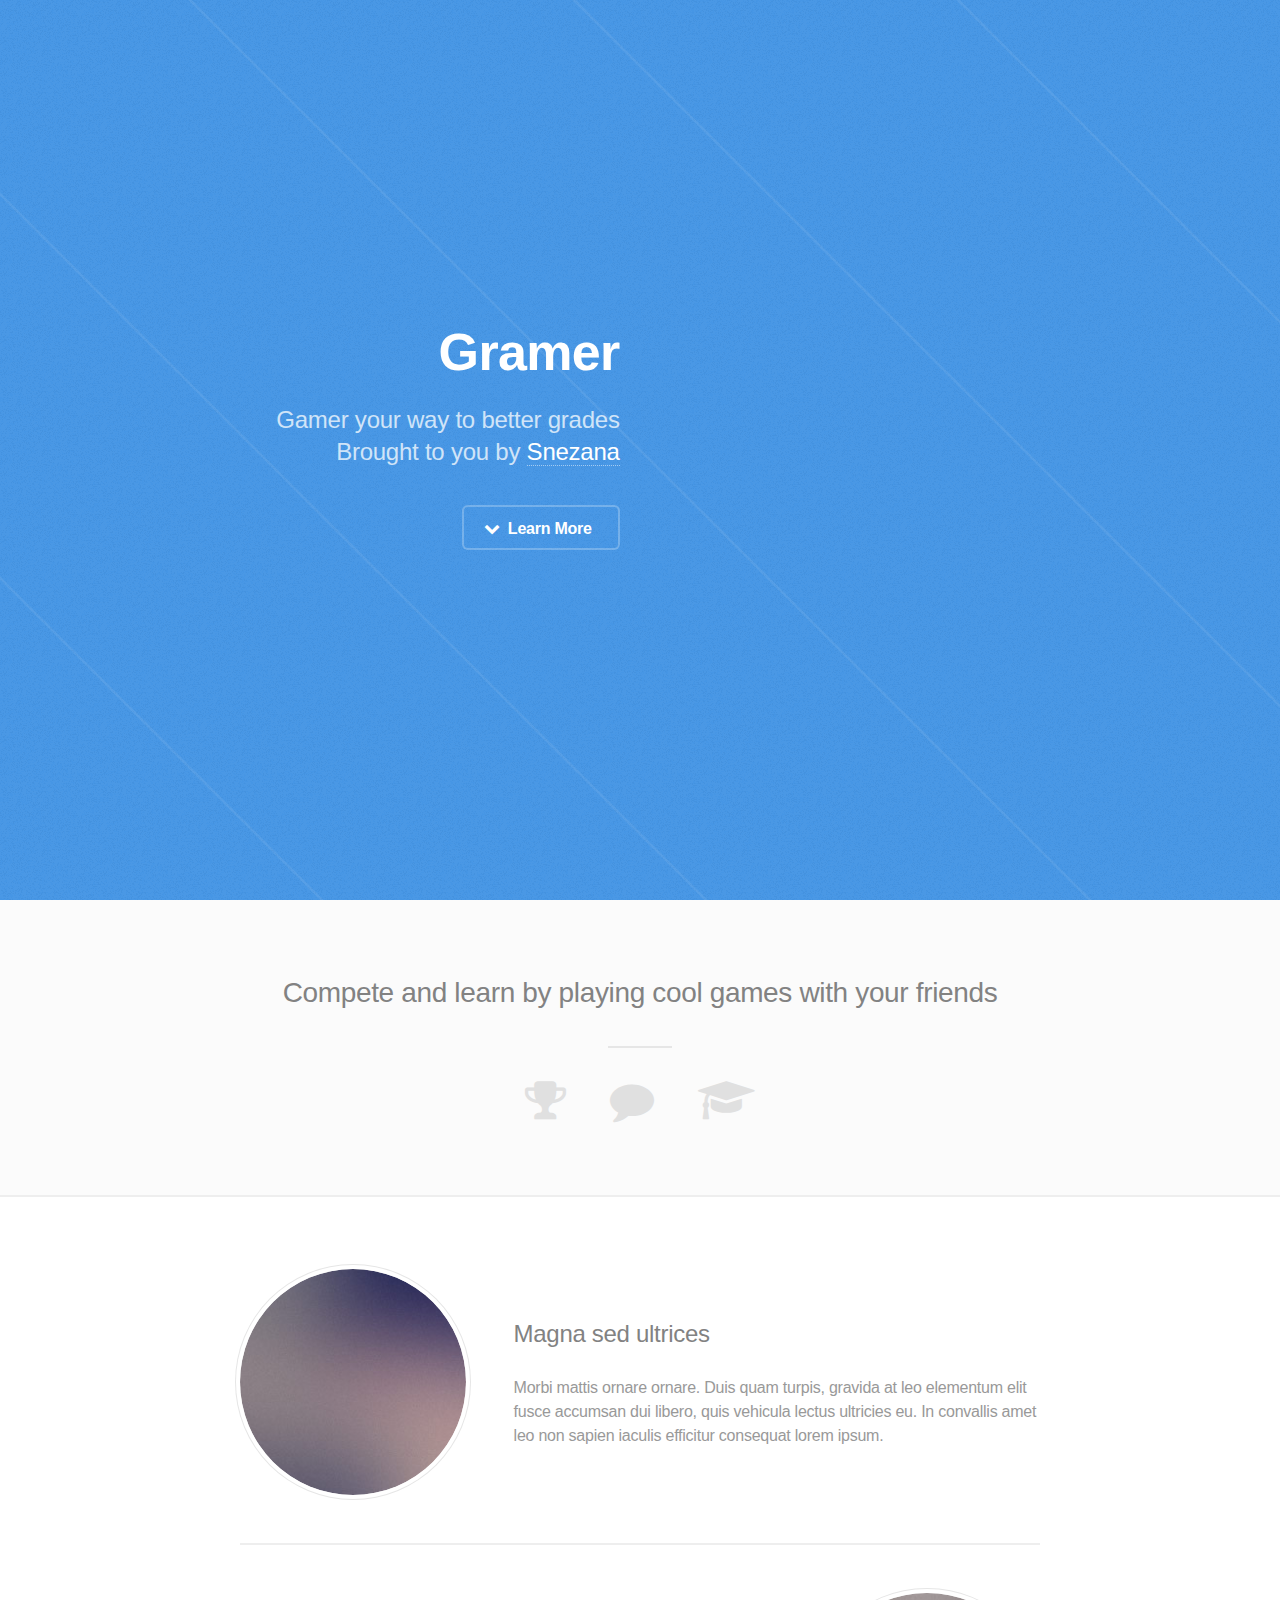
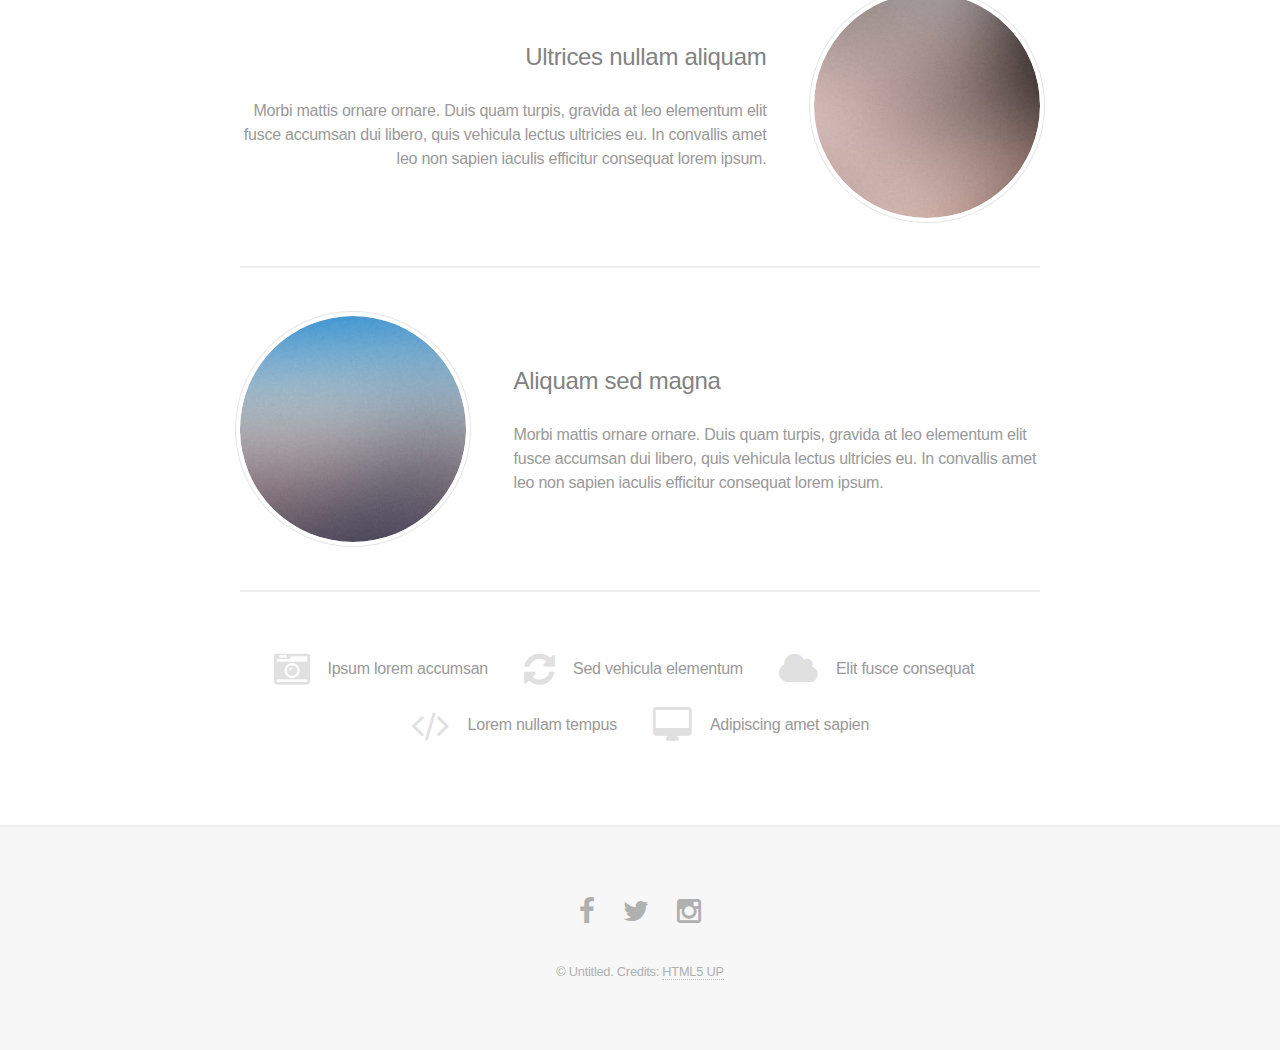
<file: index.html>
<!DOCTYPE HTML>
<!--
	Fractal by HTML5 UP
	html5up.net | @n33co
	Free for personal and commercial use under the CCA 3.0 license (html5up.net/license)
-->
<html>
	<head>
		<title>Fractal by HTML5 UP</title>
		<meta charset="utf-8" />
		<meta name="viewport" content="width=device-width, initial-scale=1" />
		<!--[if lte IE 8]><script src="assets/js/ie/html5shiv.js"></script><![endif]-->
		<link rel="stylesheet" href="assets/css/main.css" />
		<!--[if lte IE 8]><link rel="stylesheet" href="assets/css/ie8.css" /><![endif]-->
		<!--[if lte IE 9]><link rel="stylesheet" href="assets/css/ie9.css" /><![endif]-->
	</head>
	<body id="top">

		<!-- Header -->
			<header id="header">
				<div class="content">
					<h1><a href="#">Gramer</a></h1>
					<p>Gamer your way to better grades
					<Br/>Brought to you by
					<a href="http://html5up.net">Snezana</a></p>
					<ul class="actions">
						<!-- <li><a href="#" class="button special icon fa-download">Download</a></li> -->
						<li><a href="#one" class="button icon fa-chevron-down scrolly">Learn More</a></li>
					</ul>
				</div>
				<div class="image phone marvel"><iframe src="https://marvelapp.com/10414i5?emb=1" width="300" height="700" allowTransparency="true" frameborder="0"></iframe></div>
			</header>

		<!-- One -->
			<section id="one" class="wrapper style2 special">
				<header class="major">
					<h2>Compete and learn by playing cool games with your friends</h2>
				</header>
				<ul class="icons major">
					<li><span class="icon fa-trophy"><span class="label">Shoot</span></span></li>
					<li><span class="icon fa-comment"><span class="label">Process</span></span></li>
					<li><span class="icon fa-graduation-cap"><span class="label">Upload</span></span></li>
				</ul>
			</section>

		<!-- Two -->
			<section id="two" class="wrapper">
				<div class="inner alt">
					<section class="spotlight">
						<div class="image"><img src="images/pic01.jpg" alt="" /></div>
						<div class="content">
							<h3>Magna sed ultrices</h3>
							<p>Morbi mattis ornare ornare. Duis quam turpis, gravida at leo elementum elit fusce accumsan dui libero, quis vehicula lectus ultricies eu. In convallis amet leo non sapien iaculis efficitur consequat lorem ipsum.</p>
						</div>
					</section>
					<section class="spotlight">
						<div class="image"><img src="images/pic02.jpg" alt="" /></div>
						<div class="content">
							<h3>Ultrices nullam aliquam</h3>
							<p>Morbi mattis ornare ornare. Duis quam turpis, gravida at leo elementum elit fusce accumsan dui libero, quis vehicula lectus ultricies eu. In convallis amet leo non sapien iaculis efficitur consequat lorem ipsum.</p>
						</div>
					</section>
					<section class="spotlight">
						<div class="image"><img src="images/pic03.jpg" alt="" /></div>
						<div class="content">
							<h3>Aliquam sed magna</h3>
							<p>Morbi mattis ornare ornare. Duis quam turpis, gravida at leo elementum elit fusce accumsan dui libero, quis vehicula lectus ultricies eu. In convallis amet leo non sapien iaculis efficitur consequat lorem ipsum.</p>
						</div>
					</section>
					<section class="special">
						<ul class="icons labeled">
							<li><span class="icon fa-camera-retro"><span class="label">Ipsum lorem accumsan</span></span></li>
							<li><span class="icon fa-refresh"><span class="label">Sed vehicula elementum</span></span></li>
							<li><span class="icon fa-cloud"><span class="label">Elit fusce consequat</span></span></li>
							<li><span class="icon fa-code"><span class="label">Lorem nullam tempus</span></span></li>
							<li><span class="icon fa-desktop"><span class="label">Adipiscing amet sapien</span></span></li>
						</ul>
					</section>
				</div>
			</section>

		<!-- Three -->
			<!-- <section id="three" class="wrapper style2 special">
				<header class="major">
					<h2>Magna leo sapien gravida</h2>
					<p>Gravida at leo elementum elit fusce accumsan dui libero, quis vehicula<br />
					lectus ultricies eu. In convallis amet leo sapien iaculis efficitur.</p>
				</header>
				<ul class="actions">
					<li><a href="#" class="button special icon fa-download">Download</a></li>
					<li><a href="#" class="button">Learn More</a></li>
				</ul>
			</section> -->

		<!-- Four -->
		<!--
			<section id="four" class="wrapper">
				<div class="inner">

					<header class="major">
						<h2>Elements</h2>
					</header>

					<section>
						<h4>Text</h4>
						<p>This is <b>bold</b> and this is <strong>strong</strong>. This is <i>italic</i> and this is <em>emphasized</em>.
						This is <sup>superscript</sup> text and this is <sub>subscript</sub> text.
						This is <u>underlined</u> and this is code: <code>for (;;) { ... }</code>. Finally, <a href="#">this is a link</a>.</p>
						<hr />
						<header>
							<h4>Heading with a Subtitle</h4>
							<p>Lorem ipsum dolor sit amet nullam id egestas urna aliquam</p>
						</header>
						<p>Nunc lacinia ante nunc ac lobortis. Interdum adipiscing gravida odio porttitor sem non mi integer non faucibus ornare mi ut ante amet placerat aliquet. Volutpat eu sed ante lacinia sapien lorem accumsan varius montes viverra nibh in adipiscing blandit tempus accumsan.</p>
						<header>
							<h5>Heading with a Subtitle</h5>
							<p>Lorem ipsum dolor sit amet nullam id egestas urna aliquam</p>
						</header>
						<p>Nunc lacinia ante nunc ac lobortis. Interdum adipiscing gravida odio porttitor sem non mi integer non faucibus ornare mi ut ante amet placerat aliquet. Volutpat eu sed ante lacinia sapien lorem accumsan varius montes viverra nibh in adipiscing blandit tempus accumsan.</p>
						<hr />
						<h2>Heading Level 2</h2>
						<h3>Heading Level 3</h3>
						<h4>Heading Level 4</h4>
						<h5>Heading Level 5</h5>
						<h6>Heading Level 6</h6>
						<hr />
						<h5>Blockquote</h5>
						<blockquote>Fringilla nisl. Donec accumsan interdum nisi, quis tincidunt felis sagittis eget tempus euismod. Vestibulum ante ipsum primis in faucibus vestibulum. Blandit adipiscing eu felis iaculis volutpat ac adipiscing accumsan faucibus. Vestibulum ante ipsum primis in faucibus lorem ipsum dolor sit amet nullam adipiscing eu felis.</blockquote>
						<h5>Preformatted</h5>
						<pre><code>i = 0;

while (!deck.isInOrder()) {
  print 'Iteration ' + i;
  deck.shuffle();
  i++;
}

print 'It took ' + i + ' iterations to sort the deck.';</code></pre>
					</section>

					<section>
						<h4>Lists</h4>
						<div class="row">
							<div class="6u 12u$(medium)">
								<h5>Unordered</h5>
								<ul>
									<li>Dolor pulvinar etiam.</li>
									<li>Sagittis adipiscing.</li>
									<li>Felis enim feugiat.</li>
								</ul>
								<h5>Alternate</h5>
								<ul class="alt">
									<li>Dolor pulvinar etiam.</li>
									<li>Sagittis adipiscing.</li>
									<li>Felis enim feugiat.</li>
								</ul>
							</div>
							<div class="6u$ 12u$(medium)">
								<h5>Ordered</h5>
								<ol>
									<li>Dolor pulvinar etiam.</li>
									<li>Etiam vel felis viverra.</li>
									<li>Felis enim feugiat.</li>
									<li>Dolor pulvinar etiam.</li>
									<li>Etiam vel felis lorem.</li>
									<li>Felis enim et feugiat.</li>
								</ol>
								<h5>Icons</h5>
								<ul class="icons">
									<li><a href="#" class="icon fa-twitter"><span class="label">Twitter</span></a></li>
									<li><a href="#" class="icon fa-facebook"><span class="label">Facebook</span></a></li>
									<li><a href="#" class="icon fa-instagram"><span class="label">Instagram</span></a></li>
									<li><a href="#" class="icon fa-github"><span class="label">Github</span></a></li>
								</ul>
							</div>
						</div>
						<h5>Actions</h5>
						<div class="row">
							<div class="6u 12u$(medium)">
								<ul class="actions">
									<li><a href="#" class="button special">Default</a></li>
									<li><a href="#" class="button">Default</a></li>
								</ul>
								<ul class="actions small">
									<li><a href="#" class="button special small">Small</a></li>
									<li><a href="#" class="button small">Small</a></li>
								</ul>
								<ul class="actions vertical">
									<li><a href="#" class="button special">Default</a></li>
									<li><a href="#" class="button">Default</a></li>
								</ul>
								<ul class="actions vertical small">
									<li><a href="#" class="button special small">Small</a></li>
									<li><a href="#" class="button small">Small</a></li>
								</ul>
							</div>
							<div class="6u 12u$(medium)">
								<ul class="actions vertical">
									<li><a href="#" class="button special fit">Default</a></li>
									<li><a href="#" class="button fit">Default</a></li>
								</ul>
								<ul class="actions vertical small">
									<li><a href="#" class="button special small fit">Small</a></li>
									<li><a href="#" class="button small fit">Small</a></li>
								</ul>
							</div>
						</div>
					</section>

					<section>
						<h4>Table</h4>
						<h5>Default</h5>
						<div class="table-wrapper">
							<table>
								<thead>
									<tr>
										<th>Name</th>
										<th>Description</th>
										<th>Price</th>
									</tr>
								</thead>
								<tbody>
									<tr>
										<td>Item One</td>
										<td>Ante turpis integer aliquet porttitor.</td>
										<td>29.99</td>
									</tr>
									<tr>
										<td>Item Two</td>
										<td>Vis ac commodo adipiscing arcu aliquet.</td>
										<td>19.99</td>
									</tr>
									<tr>
										<td>Item Three</td>
										<td> Morbi faucibus arcu accumsan lorem.</td>
										<td>29.99</td>
									</tr>
									<tr>
										<td>Item Four</td>
										<td>Vitae integer tempus condimentum.</td>
										<td>19.99</td>
									</tr>
									<tr>
										<td>Item Five</td>
										<td>Ante turpis integer aliquet porttitor.</td>
										<td>29.99</td>
									</tr>
								</tbody>
								<tfoot>
									<tr>
										<td colspan="2"></td>
										<td>100.00</td>
									</tr>
								</tfoot>
							</table>
						</div>

						<h5>Alternate</h5>
						<div class="table-wrapper">
							<table class="alt">
								<thead>
									<tr>
										<th>Name</th>
										<th>Description</th>
										<th>Price</th>
									</tr>
								</thead>
								<tbody>
									<tr>
										<td>Item One</td>
										<td>Ante turpis integer aliquet porttitor.</td>
										<td>29.99</td>
									</tr>
									<tr>
										<td>Item Two</td>
										<td>Vis ac commodo adipiscing arcu aliquet.</td>
										<td>19.99</td>
									</tr>
									<tr>
										<td>Item Three</td>
										<td> Morbi faucibus arcu accumsan lorem.</td>
										<td>29.99</td>
									</tr>
									<tr>
										<td>Item Four</td>
										<td>Vitae integer tempus condimentum.</td>
										<td>19.99</td>
									</tr>
									<tr>
										<td>Item Five</td>
										<td>Ante turpis integer aliquet porttitor.</td>
										<td>29.99</td>
									</tr>
								</tbody>
								<tfoot>
									<tr>
										<td colspan="2"></td>
										<td>100.00</td>
									</tr>
								</tfoot>
							</table>
						</div>
					</section>

					<section>
						<h4>Buttons</h4>
						<ul class="actions">
							<li><a href="#" class="button special">Special</a></li>
							<li><a href="#" class="button">Default</a></li>
						</ul>
						<ul class="actions">
							<li><a href="#" class="button big">Big</a></li>
							<li><a href="#" class="button">Default</a></li>
							<li><a href="#" class="button small">Small</a></li>
						</ul>
						<ul class="actions fit">
							<li><a href="#" class="button fit">Fit</a></li>
							<li><a href="#" class="button special fit">Fit</a></li>
							<li><a href="#" class="button fit">Fit</a></li>
						</ul>
						<ul class="actions fit small">
							<li><a href="#" class="button special fit small">Fit + Small</a></li>
							<li><a href="#" class="button fit small">Fit + Small</a></li>
							<li><a href="#" class="button special fit small">Fit + Small</a></li>
						</ul>
						<ul class="actions">
							<li><a href="#" class="button special icon fa-download">Icon</a></li>
							<li><a href="#" class="button icon fa-download">Icon</a></li>
						</ul>
						<ul class="actions">
							<li><span class="button special disabled">Disabled</span></li>
							<li><span class="button disabled">Disabled</span></li>
						</ul>
					</section>

					<section>
						<h4>Form</h4>
						<form method="post" action="#">
							<div class="row uniform">
								<div class="6u 12u$(xsmall)">
									<input type="text" name="demo-name" id="demo-name" value="" placeholder="Name" />
								</div>
								<div class="6u$ 12u$(xsmall)">
									<input type="email" name="demo-email" id="demo-email" value="" placeholder="Email" />
								</div>
								<div class="12u$">
									<div class="select-wrapper">
										<select name="demo-category" id="demo-category">
											<option value="">- Category -</option>
											<option value="1">Manufacturing</option>
											<option value="1">Shipping</option>
											<option value="1">Administration</option>
											<option value="1">Human Resources</option>
										</select>
									</div>
								</div>
								<div class="4u 12u$(small)">
									<input type="radio" id="demo-priority-low" name="demo-priority" checked>
									<label for="demo-priority-low">Low</label>
								</div>
								<div class="4u 12u$(small)">
									<input type="radio" id="demo-priority-normal" name="demo-priority">
									<label for="demo-priority-normal">Normal</label>
								</div>
								<div class="4u$ 12u$(small)">
									<input type="radio" id="demo-priority-high" name="demo-priority">
									<label for="demo-priority-high">High</label>
								</div>
								<div class="6u 12u$(small)">
									<input type="checkbox" id="demo-copy" name="demo-copy">
									<label for="demo-copy">Email me a copy</label>
								</div>
								<div class="6u$ 12u$(small)">
									<input type="checkbox" id="demo-human" name="demo-human" checked>
									<label for="demo-human">Not a robot</label>
								</div>
								<div class="12u$">
									<textarea name="demo-message" id="demo-message" placeholder="Enter your message" rows="6"></textarea>
								</div>
								<div class="12u$">
									<ul class="actions">
										<li><input type="submit" value="Send Message" class="special" /></li>
										<li><input type="reset" value="Reset" /></li>
									</ul>
								</div>
							</div>
						</form>
					</section>

					<section>
						<h4>Image</h4>
						<h5>Fit</h5>
						<div class="box alt">
							<div class="row uniform">
								<div class="12u"><span class="image fit"><img src="images/pic04.jpg" alt="" /></span></div>
								<div class="4u"><span class="image fit"><img src="images/pic01.jpg" alt="" /></span></div>
								<div class="4u"><span class="image fit"><img src="images/pic02.jpg" alt="" /></span></div>
								<div class="4u"><span class="image fit"><img src="images/pic03.jpg" alt="" /></span></div>
								<div class="4u"><span class="image fit"><img src="images/pic02.jpg" alt="" /></span></div>
								<div class="4u"><span class="image fit"><img src="images/pic03.jpg" alt="" /></span></div>
								<div class="4u"><span class="image fit"><img src="images/pic01.jpg" alt="" /></span></div>
								<div class="4u"><span class="image fit"><img src="images/pic03.jpg" alt="" /></span></div>
								<div class="4u"><span class="image fit"><img src="images/pic01.jpg" alt="" /></span></div>
								<div class="4u"><span class="image fit"><img src="images/pic02.jpg" alt="" /></span></div>
							</div>
						</div>
						<h5>Left &amp; Right</h5>
						<p><span class="image left"><img src="images/pic05.jpg" alt="" /></span>Fringilla nisl. Donec accumsan interdum nisi, quis tincidunt felis sagittis eget. tempus euismod. Vestibulum ante ipsum primis in faucibus vestibulum. Blandit adipiscing eu felis iaculis volutpat ac adipiscing accumsan eu faucibus. Integer ac pellentesque praesent tincidunt felis sagittis eget. tempus euismod. Vestibulum ante ipsum primis in faucibus vestibulum. Blandit adipiscing eu felis iaculis volutpat ac adipiscing accumsan eu faucibus. Integer ac pellentesque praesent. Donec accumsan interdum nisi, quis tincidunt felis sagittis eget. tempus euismod. Vestibulum ante ipsum primis in faucibus vestibulum. Blandit adipiscing eu felis iaculis volutpat ac adipiscing accumsan eu faucibus. Integer ac pellentesque praesent tincidunt felis sagittis eget. tempus euismod. Vestibulum ante ipsum primis in faucibus vestibulum. Blandit adipiscing eu felis iaculis volutpat ac adipiscing accumsan eu faucibus. Integer ac pellentesque praesent. Blandit adipiscing eu felis iaculis volutpat ac adipiscing accumsan eu faucibus. Integer ac pellentesque praesent tincidunt felis sagittis eget. tempus euismod. Vestibulum ante ipsum primis in faucibus vestibulum. Blandit adipiscing eu felis iaculis volutpat ac adipiscing accumsan eu faucibus. Integer ac pellentesque praesent.</p>
						<p><span class="image right"><img src="images/pic05.jpg" alt="" /></span>Fringilla nisl. Donec accumsan interdum nisi, quis tincidunt felis sagittis eget. tempus euismod. Vestibulum ante ipsum primis in faucibus vestibulum. Blandit adipiscing eu felis iaculis volutpat ac adipiscing accumsan eu faucibus. Integer ac pellentesque praesent tincidunt felis sagittis eget. tempus euismod. Vestibulum ante ipsum primis in faucibus vestibulum. Blandit adipiscing eu felis iaculis volutpat ac adipiscing accumsan eu faucibus. Integer ac pellentesque praesent. Donec accumsan interdum nisi, quis tincidunt felis sagittis eget. tempus euismod. Vestibulum ante ipsum primis in faucibus vestibulum. Blandit adipiscing eu felis iaculis volutpat ac adipiscing accumsan eu faucibus. Integer ac pellentesque praesent tincidunt felis sagittis eget. tempus euismod. Vestibulum ante ipsum primis in faucibus vestibulum. Blandit adipiscing eu felis iaculis volutpat ac adipiscing accumsan eu faucibus. Integer ac pellentesque praesent. Blandit adipiscing eu felis iaculis volutpat ac adipiscing accumsan eu faucibus. Integer ac pellentesque praesent tincidunt felis sagittis eget. tempus euismod. Vestibulum ante ipsum primis in faucibus vestibulum. Blandit adipiscing eu felis iaculis volutpat ac adipiscing accumsan eu faucibus. Integer ac pellentesque praesent.</p>
					</section>

				</div>
			</section>
		-->

		<!-- Footer -->
			<footer id="footer">
				<ul class="icons">
					<li><a href="#" class="icon fa-facebook"><span class="label">Facebook</span></a></li>
					<li><a href="#" class="icon fa-twitter"><span class="label">Twitter</span></a></li>
					<li><a href="#" class="icon fa-instagram"><span class="label">Instagram</span></a></li>
				</ul>
				<p class="copyright">&copy; Untitled. Credits: <a href="http://html5up.net">HTML5 UP</a></p>
			</footer>

		<!-- Scripts -->
			<script src="assets/js/jquery.min.js"></script>
			<script src="assets/js/jquery.scrolly.min.js"></script>
			<script src="assets/js/skel.min.js"></script>
			<script src="assets/js/util.js"></script>
			<!--[if lte IE 8]><script src="assets/js/ie/respond.min.js"></script><![endif]-->
			<script src="assets/js/main.js"></script>

	</body>
</html>
</file>
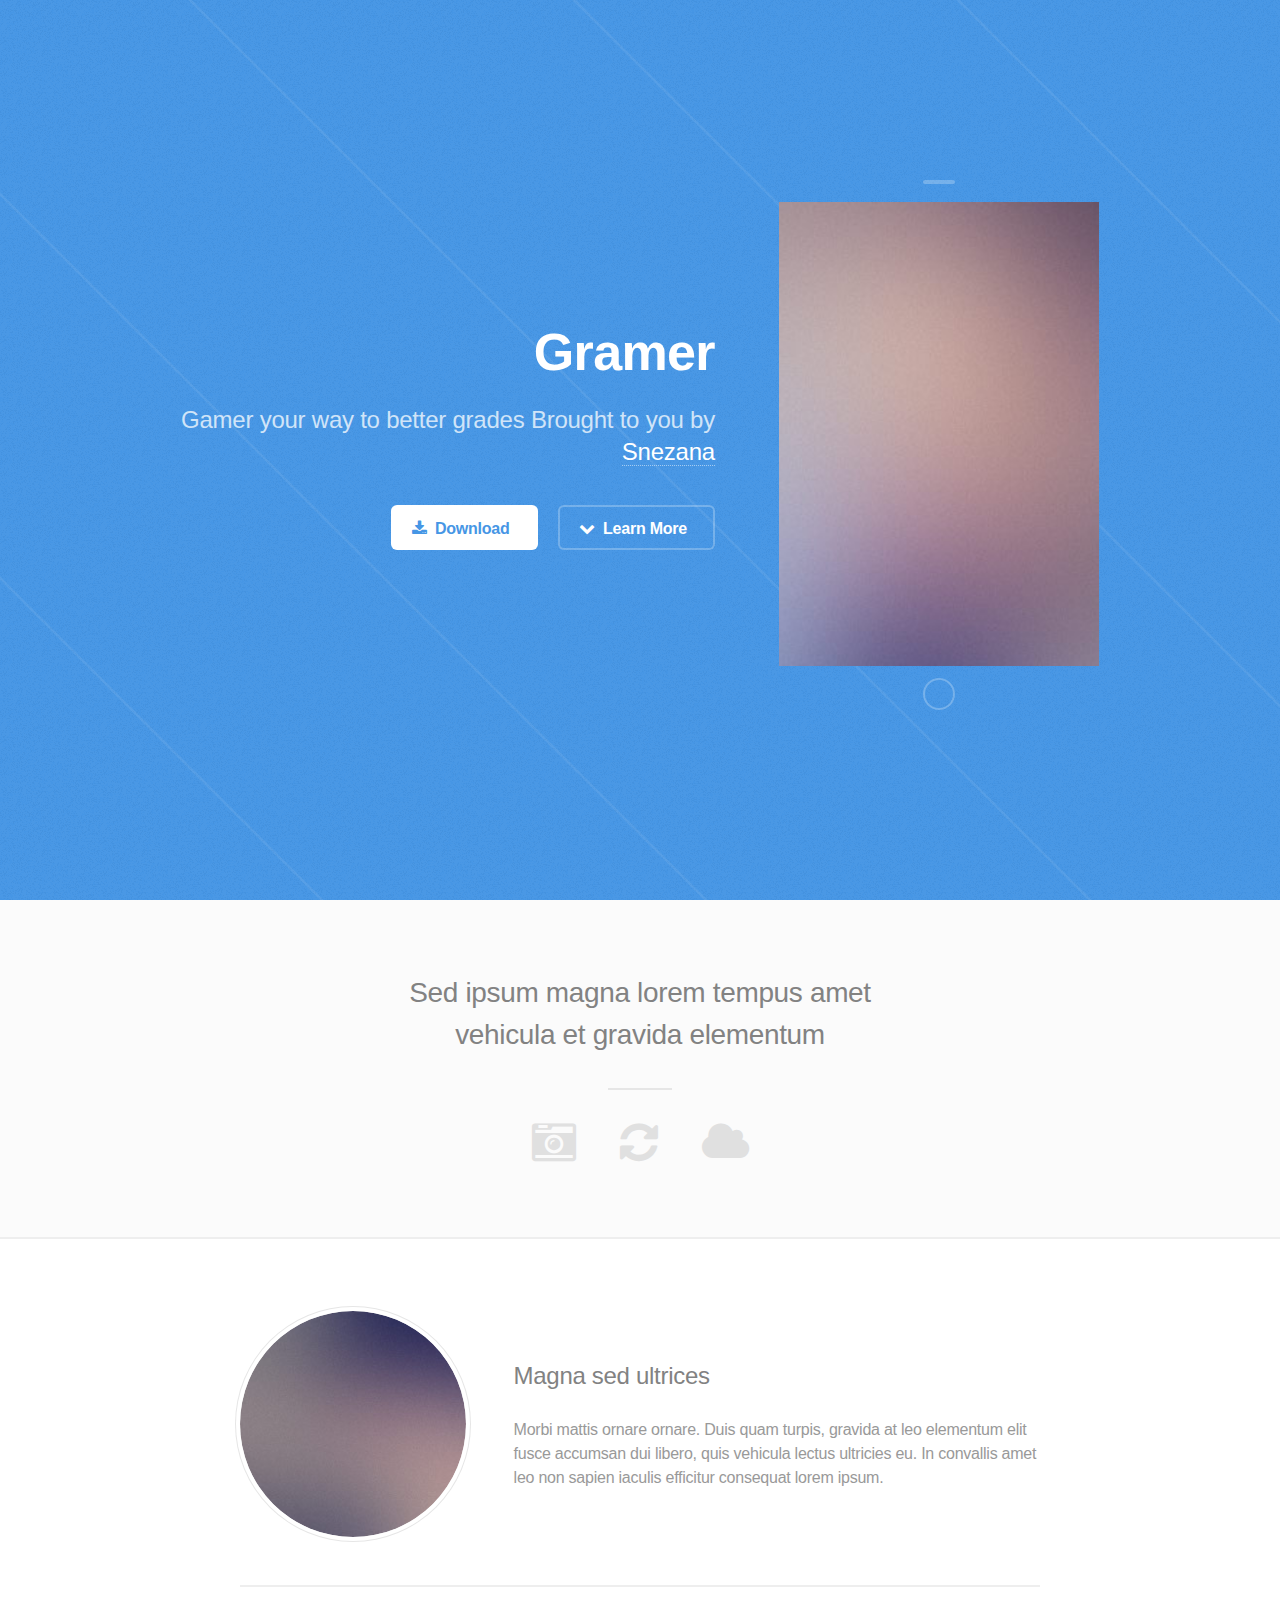
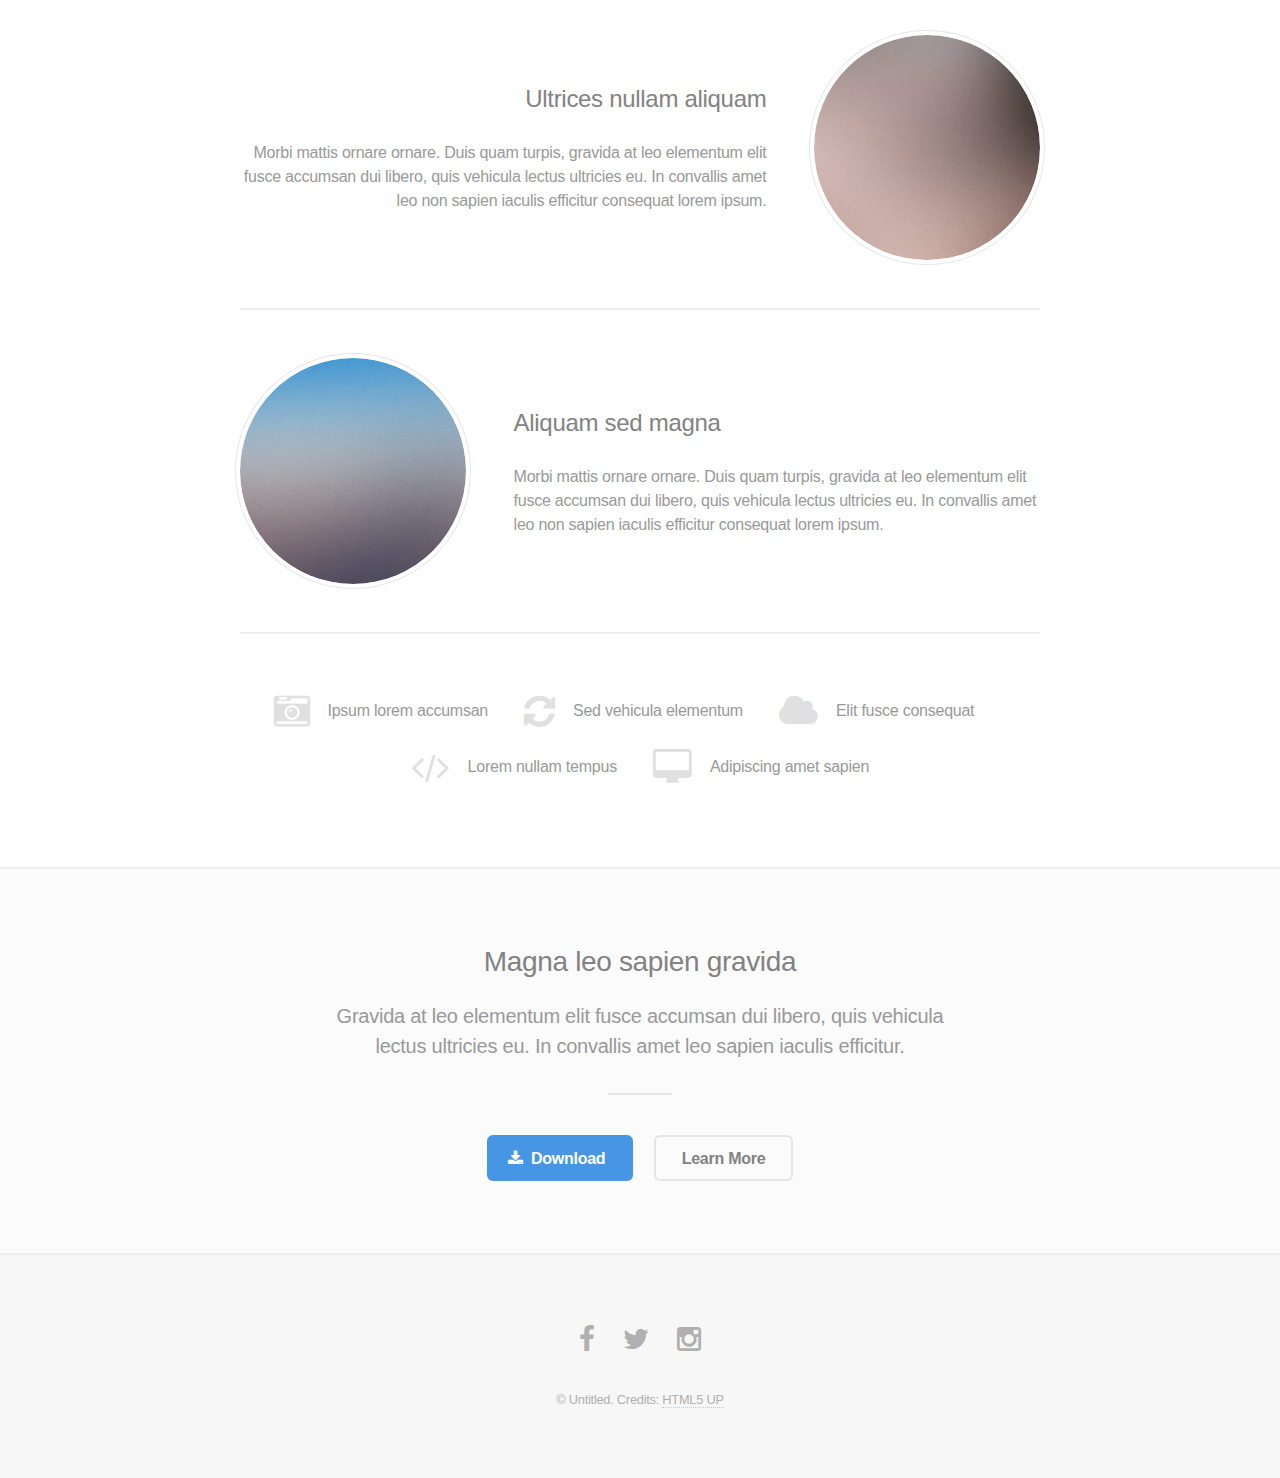
<file: index-bak.html>
<!DOCTYPE HTML>
<!--
	Fractal by HTML5 UP
	html5up.net | @n33co
	Free for personal and commercial use under the CCA 3.0 license (html5up.net/license)
-->
<html>
	<head>
		<title>Fractal by HTML5 UP</title>
		<meta charset="utf-8" />
		<meta name="viewport" content="width=device-width, initial-scale=1" />
		<!--[if lte IE 8]><script src="assets/js/ie/html5shiv.js"></script><![endif]-->
		<link rel="stylesheet" href="assets/css/main.css" />
		<!--[if lte IE 8]><link rel="stylesheet" href="assets/css/ie8.css" /><![endif]-->
		<!--[if lte IE 9]><link rel="stylesheet" href="assets/css/ie9.css" /><![endif]-->
	</head>
	<body id="top">

		<!-- Header -->
			<header id="header">
				<div class="content">
					<h1><a href="#">Gramer</a></h1>
					<p>Gamer your way to better grades
					Brought to you by<br />
					<a href="http://html5up.net">Snezana</a></p>
					<ul class="actions">
						<li><a href="#" class="button special icon fa-download">Download</a></li>
						<li><a href="#one" class="button icon fa-chevron-down scrolly">Learn More</a></li>
					</ul>
				</div>
				<div class="image phone"><div class="inner"><img src="images/screen.jpg" alt="" /></div></div>
			</header>

		<!-- One -->
			<section id="one" class="wrapper style2 special">
				<header class="major">
					<h2>Sed ipsum magna lorem tempus amet<br />
					vehicula et gravida elementum</h2>
				</header>
				<ul class="icons major">
					<li><span class="icon fa-camera-retro"><span class="label">Shoot</span></span></li>
					<li><span class="icon fa-refresh"><span class="label">Process</span></span></li>
					<li><span class="icon fa-cloud"><span class="label">Upload</span></span></li>
				</ul>
			</section>

		<!-- Two -->
			<section id="two" class="wrapper">
				<div class="inner alt">
					<section class="spotlight">
						<div class="image"><img src="images/pic01.jpg" alt="" /></div>
						<div class="content">
							<h3>Magna sed ultrices</h3>
							<p>Morbi mattis ornare ornare. Duis quam turpis, gravida at leo elementum elit fusce accumsan dui libero, quis vehicula lectus ultricies eu. In convallis amet leo non sapien iaculis efficitur consequat lorem ipsum.</p>
						</div>
					</section>
					<section class="spotlight">
						<div class="image"><img src="images/pic02.jpg" alt="" /></div>
						<div class="content">
							<h3>Ultrices nullam aliquam</h3>
							<p>Morbi mattis ornare ornare. Duis quam turpis, gravida at leo elementum elit fusce accumsan dui libero, quis vehicula lectus ultricies eu. In convallis amet leo non sapien iaculis efficitur consequat lorem ipsum.</p>
						</div>
					</section>
					<section class="spotlight">
						<div class="image"><img src="images/pic03.jpg" alt="" /></div>
						<div class="content">
							<h3>Aliquam sed magna</h3>
							<p>Morbi mattis ornare ornare. Duis quam turpis, gravida at leo elementum elit fusce accumsan dui libero, quis vehicula lectus ultricies eu. In convallis amet leo non sapien iaculis efficitur consequat lorem ipsum.</p>
						</div>
					</section>
					<section class="special">
						<ul class="icons labeled">
							<li><span class="icon fa-camera-retro"><span class="label">Ipsum lorem accumsan</span></span></li>
							<li><span class="icon fa-refresh"><span class="label">Sed vehicula elementum</span></span></li>
							<li><span class="icon fa-cloud"><span class="label">Elit fusce consequat</span></span></li>
							<li><span class="icon fa-code"><span class="label">Lorem nullam tempus</span></span></li>
							<li><span class="icon fa-desktop"><span class="label">Adipiscing amet sapien</span></span></li>
						</ul>
					</section>
				</div>
			</section>

		<!-- Three -->
			<section id="three" class="wrapper style2 special">
				<header class="major">
					<h2>Magna leo sapien gravida</h2>
					<p>Gravida at leo elementum elit fusce accumsan dui libero, quis vehicula<br />
					lectus ultricies eu. In convallis amet leo sapien iaculis efficitur.</p>
				</header>
				<ul class="actions">
					<li><a href="#" class="button special icon fa-download">Download</a></li>
					<li><a href="#" class="button">Learn More</a></li>
				</ul>
			</section>

		<!-- Four -->
		<!--
			<section id="four" class="wrapper">
				<div class="inner">

					<header class="major">
						<h2>Elements</h2>
					</header>

					<section>
						<h4>Text</h4>
						<p>This is <b>bold</b> and this is <strong>strong</strong>. This is <i>italic</i> and this is <em>emphasized</em>.
						This is <sup>superscript</sup> text and this is <sub>subscript</sub> text.
						This is <u>underlined</u> and this is code: <code>for (;;) { ... }</code>. Finally, <a href="#">this is a link</a>.</p>
						<hr />
						<header>
							<h4>Heading with a Subtitle</h4>
							<p>Lorem ipsum dolor sit amet nullam id egestas urna aliquam</p>
						</header>
						<p>Nunc lacinia ante nunc ac lobortis. Interdum adipiscing gravida odio porttitor sem non mi integer non faucibus ornare mi ut ante amet placerat aliquet. Volutpat eu sed ante lacinia sapien lorem accumsan varius montes viverra nibh in adipiscing blandit tempus accumsan.</p>
						<header>
							<h5>Heading with a Subtitle</h5>
							<p>Lorem ipsum dolor sit amet nullam id egestas urna aliquam</p>
						</header>
						<p>Nunc lacinia ante nunc ac lobortis. Interdum adipiscing gravida odio porttitor sem non mi integer non faucibus ornare mi ut ante amet placerat aliquet. Volutpat eu sed ante lacinia sapien lorem accumsan varius montes viverra nibh in adipiscing blandit tempus accumsan.</p>
						<hr />
						<h2>Heading Level 2</h2>
						<h3>Heading Level 3</h3>
						<h4>Heading Level 4</h4>
						<h5>Heading Level 5</h5>
						<h6>Heading Level 6</h6>
						<hr />
						<h5>Blockquote</h5>
						<blockquote>Fringilla nisl. Donec accumsan interdum nisi, quis tincidunt felis sagittis eget tempus euismod. Vestibulum ante ipsum primis in faucibus vestibulum. Blandit adipiscing eu felis iaculis volutpat ac adipiscing accumsan faucibus. Vestibulum ante ipsum primis in faucibus lorem ipsum dolor sit amet nullam adipiscing eu felis.</blockquote>
						<h5>Preformatted</h5>
						<pre><code>i = 0;

while (!deck.isInOrder()) {
  print 'Iteration ' + i;
  deck.shuffle();
  i++;
}

print 'It took ' + i + ' iterations to sort the deck.';</code></pre>
					</section>

					<section>
						<h4>Lists</h4>
						<div class="row">
							<div class="6u 12u$(medium)">
								<h5>Unordered</h5>
								<ul>
									<li>Dolor pulvinar etiam.</li>
									<li>Sagittis adipiscing.</li>
									<li>Felis enim feugiat.</li>
								</ul>
								<h5>Alternate</h5>
								<ul class="alt">
									<li>Dolor pulvinar etiam.</li>
									<li>Sagittis adipiscing.</li>
									<li>Felis enim feugiat.</li>
								</ul>
							</div>
							<div class="6u$ 12u$(medium)">
								<h5>Ordered</h5>
								<ol>
									<li>Dolor pulvinar etiam.</li>
									<li>Etiam vel felis viverra.</li>
									<li>Felis enim feugiat.</li>
									<li>Dolor pulvinar etiam.</li>
									<li>Etiam vel felis lorem.</li>
									<li>Felis enim et feugiat.</li>
								</ol>
								<h5>Icons</h5>
								<ul class="icons">
									<li><a href="#" class="icon fa-twitter"><span class="label">Twitter</span></a></li>
									<li><a href="#" class="icon fa-facebook"><span class="label">Facebook</span></a></li>
									<li><a href="#" class="icon fa-instagram"><span class="label">Instagram</span></a></li>
									<li><a href="#" class="icon fa-github"><span class="label">Github</span></a></li>
								</ul>
							</div>
						</div>
						<h5>Actions</h5>
						<div class="row">
							<div class="6u 12u$(medium)">
								<ul class="actions">
									<li><a href="#" class="button special">Default</a></li>
									<li><a href="#" class="button">Default</a></li>
								</ul>
								<ul class="actions small">
									<li><a href="#" class="button special small">Small</a></li>
									<li><a href="#" class="button small">Small</a></li>
								</ul>
								<ul class="actions vertical">
									<li><a href="#" class="button special">Default</a></li>
									<li><a href="#" class="button">Default</a></li>
								</ul>
								<ul class="actions vertical small">
									<li><a href="#" class="button special small">Small</a></li>
									<li><a href="#" class="button small">Small</a></li>
								</ul>
							</div>
							<div class="6u 12u$(medium)">
								<ul class="actions vertical">
									<li><a href="#" class="button special fit">Default</a></li>
									<li><a href="#" class="button fit">Default</a></li>
								</ul>
								<ul class="actions vertical small">
									<li><a href="#" class="button special small fit">Small</a></li>
									<li><a href="#" class="button small fit">Small</a></li>
								</ul>
							</div>
						</div>
					</section>

					<section>
						<h4>Table</h4>
						<h5>Default</h5>
						<div class="table-wrapper">
							<table>
								<thead>
									<tr>
										<th>Name</th>
										<th>Description</th>
										<th>Price</th>
									</tr>
								</thead>
								<tbody>
									<tr>
										<td>Item One</td>
										<td>Ante turpis integer aliquet porttitor.</td>
										<td>29.99</td>
									</tr>
									<tr>
										<td>Item Two</td>
										<td>Vis ac commodo adipiscing arcu aliquet.</td>
										<td>19.99</td>
									</tr>
									<tr>
										<td>Item Three</td>
										<td> Morbi faucibus arcu accumsan lorem.</td>
										<td>29.99</td>
									</tr>
									<tr>
										<td>Item Four</td>
										<td>Vitae integer tempus condimentum.</td>
										<td>19.99</td>
									</tr>
									<tr>
										<td>Item Five</td>
										<td>Ante turpis integer aliquet porttitor.</td>
										<td>29.99</td>
									</tr>
								</tbody>
								<tfoot>
									<tr>
										<td colspan="2"></td>
										<td>100.00</td>
									</tr>
								</tfoot>
							</table>
						</div>

						<h5>Alternate</h5>
						<div class="table-wrapper">
							<table class="alt">
								<thead>
									<tr>
										<th>Name</th>
										<th>Description</th>
										<th>Price</th>
									</tr>
								</thead>
								<tbody>
									<tr>
										<td>Item One</td>
										<td>Ante turpis integer aliquet porttitor.</td>
										<td>29.99</td>
									</tr>
									<tr>
										<td>Item Two</td>
										<td>Vis ac commodo adipiscing arcu aliquet.</td>
										<td>19.99</td>
									</tr>
									<tr>
										<td>Item Three</td>
										<td> Morbi faucibus arcu accumsan lorem.</td>
										<td>29.99</td>
									</tr>
									<tr>
										<td>Item Four</td>
										<td>Vitae integer tempus condimentum.</td>
										<td>19.99</td>
									</tr>
									<tr>
										<td>Item Five</td>
										<td>Ante turpis integer aliquet porttitor.</td>
										<td>29.99</td>
									</tr>
								</tbody>
								<tfoot>
									<tr>
										<td colspan="2"></td>
										<td>100.00</td>
									</tr>
								</tfoot>
							</table>
						</div>
					</section>

					<section>
						<h4>Buttons</h4>
						<ul class="actions">
							<li><a href="#" class="button special">Special</a></li>
							<li><a href="#" class="button">Default</a></li>
						</ul>
						<ul class="actions">
							<li><a href="#" class="button big">Big</a></li>
							<li><a href="#" class="button">Default</a></li>
							<li><a href="#" class="button small">Small</a></li>
						</ul>
						<ul class="actions fit">
							<li><a href="#" class="button fit">Fit</a></li>
							<li><a href="#" class="button special fit">Fit</a></li>
							<li><a href="#" class="button fit">Fit</a></li>
						</ul>
						<ul class="actions fit small">
							<li><a href="#" class="button special fit small">Fit + Small</a></li>
							<li><a href="#" class="button fit small">Fit + Small</a></li>
							<li><a href="#" class="button special fit small">Fit + Small</a></li>
						</ul>
						<ul class="actions">
							<li><a href="#" class="button special icon fa-download">Icon</a></li>
							<li><a href="#" class="button icon fa-download">Icon</a></li>
						</ul>
						<ul class="actions">
							<li><span class="button special disabled">Disabled</span></li>
							<li><span class="button disabled">Disabled</span></li>
						</ul>
					</section>

					<section>
						<h4>Form</h4>
						<form method="post" action="#">
							<div class="row uniform">
								<div class="6u 12u$(xsmall)">
									<input type="text" name="demo-name" id="demo-name" value="" placeholder="Name" />
								</div>
								<div class="6u$ 12u$(xsmall)">
									<input type="email" name="demo-email" id="demo-email" value="" placeholder="Email" />
								</div>
								<div class="12u$">
									<div class="select-wrapper">
										<select name="demo-category" id="demo-category">
											<option value="">- Category -</option>
											<option value="1">Manufacturing</option>
											<option value="1">Shipping</option>
											<option value="1">Administration</option>
											<option value="1">Human Resources</option>
										</select>
									</div>
								</div>
								<div class="4u 12u$(small)">
									<input type="radio" id="demo-priority-low" name="demo-priority" checked>
									<label for="demo-priority-low">Low</label>
								</div>
								<div class="4u 12u$(small)">
									<input type="radio" id="demo-priority-normal" name="demo-priority">
									<label for="demo-priority-normal">Normal</label>
								</div>
								<div class="4u$ 12u$(small)">
									<input type="radio" id="demo-priority-high" name="demo-priority">
									<label for="demo-priority-high">High</label>
								</div>
								<div class="6u 12u$(small)">
									<input type="checkbox" id="demo-copy" name="demo-copy">
									<label for="demo-copy">Email me a copy</label>
								</div>
								<div class="6u$ 12u$(small)">
									<input type="checkbox" id="demo-human" name="demo-human" checked>
									<label for="demo-human">Not a robot</label>
								</div>
								<div class="12u$">
									<textarea name="demo-message" id="demo-message" placeholder="Enter your message" rows="6"></textarea>
								</div>
								<div class="12u$">
									<ul class="actions">
										<li><input type="submit" value="Send Message" class="special" /></li>
										<li><input type="reset" value="Reset" /></li>
									</ul>
								</div>
							</div>
						</form>
					</section>

					<section>
						<h4>Image</h4>
						<h5>Fit</h5>
						<div class="box alt">
							<div class="row uniform">
								<div class="12u"><span class="image fit"><img src="images/pic04.jpg" alt="" /></span></div>
								<div class="4u"><span class="image fit"><img src="images/pic01.jpg" alt="" /></span></div>
								<div class="4u"><span class="image fit"><img src="images/pic02.jpg" alt="" /></span></div>
								<div class="4u"><span class="image fit"><img src="images/pic03.jpg" alt="" /></span></div>
								<div class="4u"><span class="image fit"><img src="images/pic02.jpg" alt="" /></span></div>
								<div class="4u"><span class="image fit"><img src="images/pic03.jpg" alt="" /></span></div>
								<div class="4u"><span class="image fit"><img src="images/pic01.jpg" alt="" /></span></div>
								<div class="4u"><span class="image fit"><img src="images/pic03.jpg" alt="" /></span></div>
								<div class="4u"><span class="image fit"><img src="images/pic01.jpg" alt="" /></span></div>
								<div class="4u"><span class="image fit"><img src="images/pic02.jpg" alt="" /></span></div>
							</div>
						</div>
						<h5>Left &amp; Right</h5>
						<p><span class="image left"><img src="images/pic05.jpg" alt="" /></span>Fringilla nisl. Donec accumsan interdum nisi, quis tincidunt felis sagittis eget. tempus euismod. Vestibulum ante ipsum primis in faucibus vestibulum. Blandit adipiscing eu felis iaculis volutpat ac adipiscing accumsan eu faucibus. Integer ac pellentesque praesent tincidunt felis sagittis eget. tempus euismod. Vestibulum ante ipsum primis in faucibus vestibulum. Blandit adipiscing eu felis iaculis volutpat ac adipiscing accumsan eu faucibus. Integer ac pellentesque praesent. Donec accumsan interdum nisi, quis tincidunt felis sagittis eget. tempus euismod. Vestibulum ante ipsum primis in faucibus vestibulum. Blandit adipiscing eu felis iaculis volutpat ac adipiscing accumsan eu faucibus. Integer ac pellentesque praesent tincidunt felis sagittis eget. tempus euismod. Vestibulum ante ipsum primis in faucibus vestibulum. Blandit adipiscing eu felis iaculis volutpat ac adipiscing accumsan eu faucibus. Integer ac pellentesque praesent. Blandit adipiscing eu felis iaculis volutpat ac adipiscing accumsan eu faucibus. Integer ac pellentesque praesent tincidunt felis sagittis eget. tempus euismod. Vestibulum ante ipsum primis in faucibus vestibulum. Blandit adipiscing eu felis iaculis volutpat ac adipiscing accumsan eu faucibus. Integer ac pellentesque praesent.</p>
						<p><span class="image right"><img src="images/pic05.jpg" alt="" /></span>Fringilla nisl. Donec accumsan interdum nisi, quis tincidunt felis sagittis eget. tempus euismod. Vestibulum ante ipsum primis in faucibus vestibulum. Blandit adipiscing eu felis iaculis volutpat ac adipiscing accumsan eu faucibus. Integer ac pellentesque praesent tincidunt felis sagittis eget. tempus euismod. Vestibulum ante ipsum primis in faucibus vestibulum. Blandit adipiscing eu felis iaculis volutpat ac adipiscing accumsan eu faucibus. Integer ac pellentesque praesent. Donec accumsan interdum nisi, quis tincidunt felis sagittis eget. tempus euismod. Vestibulum ante ipsum primis in faucibus vestibulum. Blandit adipiscing eu felis iaculis volutpat ac adipiscing accumsan eu faucibus. Integer ac pellentesque praesent tincidunt felis sagittis eget. tempus euismod. Vestibulum ante ipsum primis in faucibus vestibulum. Blandit adipiscing eu felis iaculis volutpat ac adipiscing accumsan eu faucibus. Integer ac pellentesque praesent. Blandit adipiscing eu felis iaculis volutpat ac adipiscing accumsan eu faucibus. Integer ac pellentesque praesent tincidunt felis sagittis eget. tempus euismod. Vestibulum ante ipsum primis in faucibus vestibulum. Blandit adipiscing eu felis iaculis volutpat ac adipiscing accumsan eu faucibus. Integer ac pellentesque praesent.</p>
					</section>

				</div>
			</section>
		-->

		<!-- Footer -->
			<footer id="footer">
				<ul class="icons">
					<li><a href="#" class="icon fa-facebook"><span class="label">Facebook</span></a></li>
					<li><a href="#" class="icon fa-twitter"><span class="label">Twitter</span></a></li>
					<li><a href="#" class="icon fa-instagram"><span class="label">Instagram</span></a></li>
				</ul>
				<p class="copyright">&copy; Untitled. Credits: <a href="http://html5up.net">HTML5 UP</a></p>
			</footer>

		<!-- Scripts -->
			<script src="assets/js/jquery.min.js"></script>
			<script src="assets/js/jquery.scrolly.min.js"></script>
			<script src="assets/js/skel.min.js"></script>
			<script src="assets/js/util.js"></script>
			<!--[if lte IE 8]><script src="assets/js/ie/respond.min.js"></script><![endif]-->
			<script src="assets/js/main.js"></script>

	</body>
</html>
</file>
<file: assets/css/ie9.css>
/*
	Fractal by HTML5 UP
	html5up.net | @n33co
	Free for personal and commercial use under the CCA 3.0 license (html5up.net/license)
*/

/* Spotlight */

	.spotlight .image {
		width: 25%;
		display: inline-block;
		vertical-align: middle;
	}

	.spotlight .content {
		width: 65%;
		display: inline-block;
		vertical-align: middle;
	}

	.spotlight:after {
		content: '';
		display: block;
		clear: both;
	}

	.spotlight:nth-child(2n) .image {
		margin: 0 3em 0 0;
	}

	.spotlight:nth-child(2n) .content {
		text-align: left;
	}

/* Header */

	#header {
		height: auto;
		text-align: center;
	}

		#header .content {
			display: inline-block;
			vertical-align: middle;
		}

		#header .image {
			display: inline-block;
			vertical-align: middle;
		}
</file>
<file: assets/css/main.css>
@import url(font-awesome.min.css);

/*
	Fractal by HTML5 UP
	html5up.net | @n33co
	Free for personal and commercial use under the CCA 3.0 license (html5up.net/license)
*/

/* Reset */

	html, body, div, span, applet, object, iframe, h1, h2, h3, h4, h5, h6, p, blockquote, pre, a, abbr, acronym, address, big, cite, code, del, dfn, em, img, ins, kbd, q, s, samp, small, strike, strong, sub, sup, tt, var, b, u, i, center, dl, dt, dd, ol, ul, li, fieldset, form, label, legend, table, caption, tbody, tfoot, thead, tr, th, td, article, aside, canvas, details, embed, figure, figcaption, footer, header, hgroup, menu, nav, output, ruby, section, summary, time, mark, audio, video {
		margin: 0;
		padding: 0;
		border: 0;
		font-size: 100%;
		font: inherit;
		vertical-align: baseline;
	}
.marvel{

	width:400px;
}





	article, aside, details, figcaption, figure, footer, header, hgroup, menu, nav, section {
		display: block;
	}

	body {
		line-height: 1;
	}

	ol, ul {
		list-style: none;
	}

	blockquote, q {
		quotes: none;
	}

	blockquote:before, blockquote:after, q:before, q:after {
		content: '';
		content: none;
	}

	table {
		border-collapse: collapse;
		border-spacing: 0;
	}

	body {
		-webkit-text-size-adjust: none;
	}

/* Box Model */

	*, *:before, *:after {
		-moz-box-sizing: border-box;
		-webkit-box-sizing: border-box;
		box-sizing: border-box;
	}

/* Grid */

	.row {
		border-bottom: solid 1px transparent;
		-moz-box-sizing: border-box;
		-webkit-box-sizing: border-box;
		box-sizing: border-box;
	}

	.row > * {
		float: left;
		-moz-box-sizing: border-box;
		-webkit-box-sizing: border-box;
		box-sizing: border-box;
	}

	.row:after, .row:before {
		content: '';
		display: block;
		clear: both;
		height: 0;
	}

	.row.uniform > * > :first-child {
		margin-top: 0;
	}

	.row.uniform > * > :last-child {
		margin-bottom: 0;
	}

	.row.\30 \25 > * {
		padding: 0 0 0 0em;
	}

	.row.\30 \25 {
		margin: 0 0 -1px 0em;
	}

	.row.uniform.\30 \25 > * {
		padding: 0em 0 0 0em;
	}

	.row.uniform.\30 \25 {
		margin: 0em 0 -1px 0em;
	}

	.row > * {
		padding: 0 0 0 1.5em;
	}

	.row {
		margin: 0 0 -1px -1.5em;
	}

	.row.uniform > * {
		padding: 1.5em 0 0 1.5em;
	}

	.row.uniform {
		margin: -1.5em 0 -1px -1.5em;
	}

	.row.\32 00\25 > * {
		padding: 0 0 0 3em;
	}

	.row.\32 00\25 {
		margin: 0 0 -1px -3em;
	}

	.row.uniform.\32 00\25 > * {
		padding: 3em 0 0 3em;
	}

	.row.uniform.\32 00\25 {
		margin: -3em 0 -1px -3em;
	}

	.row.\31 50\25 > * {
		padding: 0 0 0 2.25em;
	}

	.row.\31 50\25 {
		margin: 0 0 -1px -2.25em;
	}

	.row.uniform.\31 50\25 > * {
		padding: 2.25em 0 0 2.25em;
	}

	.row.uniform.\31 50\25 {
		margin: -2.25em 0 -1px -2.25em;
	}

	.row.\35 0\25 > * {
		padding: 0 0 0 0.75em;
	}

	.row.\35 0\25 {
		margin: 0 0 -1px -0.75em;
	}

	.row.uniform.\35 0\25 > * {
		padding: 0.75em 0 0 0.75em;
	}

	.row.uniform.\35 0\25 {
		margin: -0.75em 0 -1px -0.75em;
	}

	.row.\32 5\25 > * {
		padding: 0 0 0 0.375em;
	}

	.row.\32 5\25 {
		margin: 0 0 -1px -0.375em;
	}

	.row.uniform.\32 5\25 > * {
		padding: 0.375em 0 0 0.375em;
	}

	.row.uniform.\32 5\25 {
		margin: -0.375em 0 -1px -0.375em;
	}

	.\31 2u, .\31 2u\24 {
		width: 100%;
		clear: none;
		margin-left: 0;
	}

	.\31 1u, .\31 1u\24 {
		width: 91.6666666667%;
		clear: none;
		margin-left: 0;
	}

	.\31 0u, .\31 0u\24 {
		width: 83.3333333333%;
		clear: none;
		margin-left: 0;
	}

	.\39 u, .\39 u\24 {
		width: 75%;
		clear: none;
		margin-left: 0;
	}

	.\38 u, .\38 u\24 {
		width: 66.6666666667%;
		clear: none;
		margin-left: 0;
	}

	.\37 u, .\37 u\24 {
		width: 58.3333333333%;
		clear: none;
		margin-left: 0;
	}

	.\36 u, .\36 u\24 {
		width: 50%;
		clear: none;
		margin-left: 0;
	}

	.\35 u, .\35 u\24 {
		width: 41.6666666667%;
		clear: none;
		margin-left: 0;
	}

	.\34 u, .\34 u\24 {
		width: 33.3333333333%;
		clear: none;
		margin-left: 0;
	}

	.\33 u, .\33 u\24 {
		width: 25%;
		clear: none;
		margin-left: 0;
	}

	.\32 u, .\32 u\24 {
		width: 16.6666666667%;
		clear: none;
		margin-left: 0;
	}

	.\31 u, .\31 u\24 {
		width: 8.3333333333%;
		clear: none;
		margin-left: 0;
	}

	.\31 2u\24 + *,
	.\31 1u\24 + *,
	.\31 0u\24 + *,
	.\39 u\24 + *,
	.\38 u\24 + *,
	.\37 u\24 + *,
	.\36 u\24 + *,
	.\35 u\24 + *,
	.\34 u\24 + *,
	.\33 u\24 + *,
	.\32 u\24 + *,
	.\31 u\24 + * {
		clear: left;
	}

	.\-11u {
		margin-left: 91.66667%;
	}

	.\-10u {
		margin-left: 83.33333%;
	}

	.\-9u {
		margin-left: 75%;
	}

	.\-8u {
		margin-left: 66.66667%;
	}

	.\-7u {
		margin-left: 58.33333%;
	}

	.\-6u {
		margin-left: 50%;
	}

	.\-5u {
		margin-left: 41.66667%;
	}

	.\-4u {
		margin-left: 33.33333%;
	}

	.\-3u {
		margin-left: 25%;
	}

	.\-2u {
		margin-left: 16.66667%;
	}

	.\-1u {
		margin-left: 8.33333%;
	}

	@media screen and (max-width: 1680px) {

		.row > * {
			padding: 0 0 0 1.5em;
		}

		.row {
			margin: 0 0 -1px -1.5em;
		}

		.row.uniform > * {
			padding: 1.5em 0 0 1.5em;
		}

		.row.uniform {
			margin: -1.5em 0 -1px -1.5em;
		}

		.row.\32 00\25 > * {
			padding: 0 0 0 3em;
		}

		.row.\32 00\25 {
			margin: 0 0 -1px -3em;
		}

		.row.uniform.\32 00\25 > * {
			padding: 3em 0 0 3em;
		}

		.row.uniform.\32 00\25 {
			margin: -3em 0 -1px -3em;
		}

		.row.\31 50\25 > * {
			padding: 0 0 0 2.25em;
		}

		.row.\31 50\25 {
			margin: 0 0 -1px -2.25em;
		}

		.row.uniform.\31 50\25 > * {
			padding: 2.25em 0 0 2.25em;
		}

		.row.uniform.\31 50\25 {
			margin: -2.25em 0 -1px -2.25em;
		}

		.row.\35 0\25 > * {
			padding: 0 0 0 0.75em;
		}

		.row.\35 0\25 {
			margin: 0 0 -1px -0.75em;
		}

		.row.uniform.\35 0\25 > * {
			padding: 0.75em 0 0 0.75em;
		}

		.row.uniform.\35 0\25 {
			margin: -0.75em 0 -1px -0.75em;
		}

		.row.\32 5\25 > * {
			padding: 0 0 0 0.375em;
		}

		.row.\32 5\25 {
			margin: 0 0 -1px -0.375em;
		}

		.row.uniform.\32 5\25 > * {
			padding: 0.375em 0 0 0.375em;
		}

		.row.uniform.\32 5\25 {
			margin: -0.375em 0 -1px -0.375em;
		}

		.\31 2u\28xlarge\29, .\31 2u\24\28xlarge\29 {
			width: 100%;
			clear: none;
			margin-left: 0;
		}

		.\31 1u\28xlarge\29, .\31 1u\24\28xlarge\29 {
			width: 91.6666666667%;
			clear: none;
			margin-left: 0;
		}

		.\31 0u\28xlarge\29, .\31 0u\24\28xlarge\29 {
			width: 83.3333333333%;
			clear: none;
			margin-left: 0;
		}

		.\39 u\28xlarge\29, .\39 u\24\28xlarge\29 {
			width: 75%;
			clear: none;
			margin-left: 0;
		}

		.\38 u\28xlarge\29, .\38 u\24\28xlarge\29 {
			width: 66.6666666667%;
			clear: none;
			margin-left: 0;
		}

		.\37 u\28xlarge\29, .\37 u\24\28xlarge\29 {
			width: 58.3333333333%;
			clear: none;
			margin-left: 0;
		}

		.\36 u\28xlarge\29, .\36 u\24\28xlarge\29 {
			width: 50%;
			clear: none;
			margin-left: 0;
		}

		.\35 u\28xlarge\29, .\35 u\24\28xlarge\29 {
			width: 41.6666666667%;
			clear: none;
			margin-left: 0;
		}

		.\34 u\28xlarge\29, .\34 u\24\28xlarge\29 {
			width: 33.3333333333%;
			clear: none;
			margin-left: 0;
		}

		.\33 u\28xlarge\29, .\33 u\24\28xlarge\29 {
			width: 25%;
			clear: none;
			margin-left: 0;
		}

		.\32 u\28xlarge\29, .\32 u\24\28xlarge\29 {
			width: 16.6666666667%;
			clear: none;
			margin-left: 0;
		}

		.\31 u\28xlarge\29, .\31 u\24\28xlarge\29 {
			width: 8.3333333333%;
			clear: none;
			margin-left: 0;
		}

		.\31 2u\24\28xlarge\29 + *,
		.\31 1u\24\28xlarge\29 + *,
		.\31 0u\24\28xlarge\29 + *,
		.\39 u\24\28xlarge\29 + *,
		.\38 u\24\28xlarge\29 + *,
		.\37 u\24\28xlarge\29 + *,
		.\36 u\24\28xlarge\29 + *,
		.\35 u\24\28xlarge\29 + *,
		.\34 u\24\28xlarge\29 + *,
		.\33 u\24\28xlarge\29 + *,
		.\32 u\24\28xlarge\29 + *,
		.\31 u\24\28xlarge\29 + * {
			clear: left;
		}

		.\-11u\28xlarge\29 {
			margin-left: 91.66667%;
		}

		.\-10u\28xlarge\29 {
			margin-left: 83.33333%;
		}

		.\-9u\28xlarge\29 {
			margin-left: 75%;
		}

		.\-8u\28xlarge\29 {
			margin-left: 66.66667%;
		}

		.\-7u\28xlarge\29 {
			margin-left: 58.33333%;
		}

		.\-6u\28xlarge\29 {
			margin-left: 50%;
		}

		.\-5u\28xlarge\29 {
			margin-left: 41.66667%;
		}

		.\-4u\28xlarge\29 {
			margin-left: 33.33333%;
		}

		.\-3u\28xlarge\29 {
			margin-left: 25%;
		}

		.\-2u\28xlarge\29 {
			margin-left: 16.66667%;
		}

		.\-1u\28xlarge\29 {
			margin-left: 8.33333%;
		}

	}

	@media screen and (max-width: 1280px) {

		.row > * {
			padding: 0 0 0 1.5em;
		}

		.row {
			margin: 0 0 -1px -1.5em;
		}

		.row.uniform > * {
			padding: 1.5em 0 0 1.5em;
		}

		.row.uniform {
			margin: -1.5em 0 -1px -1.5em;
		}

		.row.\32 00\25 > * {
			padding: 0 0 0 3em;
		}

		.row.\32 00\25 {
			margin: 0 0 -1px -3em;
		}

		.row.uniform.\32 00\25 > * {
			padding: 3em 0 0 3em;
		}

		.row.uniform.\32 00\25 {
			margin: -3em 0 -1px -3em;
		}

		.row.\31 50\25 > * {
			padding: 0 0 0 2.25em;
		}

		.row.\31 50\25 {
			margin: 0 0 -1px -2.25em;
		}

		.row.uniform.\31 50\25 > * {
			padding: 2.25em 0 0 2.25em;
		}

		.row.uniform.\31 50\25 {
			margin: -2.25em 0 -1px -2.25em;
		}

		.row.\35 0\25 > * {
			padding: 0 0 0 0.75em;
		}

		.row.\35 0\25 {
			margin: 0 0 -1px -0.75em;
		}

		.row.uniform.\35 0\25 > * {
			padding: 0.75em 0 0 0.75em;
		}

		.row.uniform.\35 0\25 {
			margin: -0.75em 0 -1px -0.75em;
		}

		.row.\32 5\25 > * {
			padding: 0 0 0 0.375em;
		}

		.row.\32 5\25 {
			margin: 0 0 -1px -0.375em;
		}

		.row.uniform.\32 5\25 > * {
			padding: 0.375em 0 0 0.375em;
		}

		.row.uniform.\32 5\25 {
			margin: -0.375em 0 -1px -0.375em;
		}

		.\31 2u\28large\29, .\31 2u\24\28large\29 {
			width: 100%;
			clear: none;
			margin-left: 0;
		}

		.\31 1u\28large\29, .\31 1u\24\28large\29 {
			width: 91.6666666667%;
			clear: none;
			margin-left: 0;
		}

		.\31 0u\28large\29, .\31 0u\24\28large\29 {
			width: 83.3333333333%;
			clear: none;
			margin-left: 0;
		}

		.\39 u\28large\29, .\39 u\24\28large\29 {
			width: 75%;
			clear: none;
			margin-left: 0;
		}

		.\38 u\28large\29, .\38 u\24\28large\29 {
			width: 66.6666666667%;
			clear: none;
			margin-left: 0;
		}

		.\37 u\28large\29, .\37 u\24\28large\29 {
			width: 58.3333333333%;
			clear: none;
			margin-left: 0;
		}

		.\36 u\28large\29, .\36 u\24\28large\29 {
			width: 50%;
			clear: none;
			margin-left: 0;
		}

		.\35 u\28large\29, .\35 u\24\28large\29 {
			width: 41.6666666667%;
			clear: none;
			margin-left: 0;
		}

		.\34 u\28large\29, .\34 u\24\28large\29 {
			width: 33.3333333333%;
			clear: none;
			margin-left: 0;
		}

		.\33 u\28large\29, .\33 u\24\28large\29 {
			width: 25%;
			clear: none;
			margin-left: 0;
		}

		.\32 u\28large\29, .\32 u\24\28large\29 {
			width: 16.6666666667%;
			clear: none;
			margin-left: 0;
		}

		.\31 u\28large\29, .\31 u\24\28large\29 {
			width: 8.3333333333%;
			clear: none;
			margin-left: 0;
		}

		.\31 2u\24\28large\29 + *,
		.\31 1u\24\28large\29 + *,
		.\31 0u\24\28large\29 + *,
		.\39 u\24\28large\29 + *,
		.\38 u\24\28large\29 + *,
		.\37 u\24\28large\29 + *,
		.\36 u\24\28large\29 + *,
		.\35 u\24\28large\29 + *,
		.\34 u\24\28large\29 + *,
		.\33 u\24\28large\29 + *,
		.\32 u\24\28large\29 + *,
		.\31 u\24\28large\29 + * {
			clear: left;
		}

		.\-11u\28large\29 {
			margin-left: 91.66667%;
		}

		.\-10u\28large\29 {
			margin-left: 83.33333%;
		}

		.\-9u\28large\29 {
			margin-left: 75%;
		}

		.\-8u\28large\29 {
			margin-left: 66.66667%;
		}

		.\-7u\28large\29 {
			margin-left: 58.33333%;
		}

		.\-6u\28large\29 {
			margin-left: 50%;
		}

		.\-5u\28large\29 {
			margin-left: 41.66667%;
		}

		.\-4u\28large\29 {
			margin-left: 33.33333%;
		}

		.\-3u\28large\29 {
			margin-left: 25%;
		}

		.\-2u\28large\29 {
			margin-left: 16.66667%;
		}

		.\-1u\28large\29 {
			margin-left: 8.33333%;
		}

	}

	@media screen and (max-width: 980px) {

		.row > * {
			padding: 0 0 0 1.5em;
		}

		.row {
			margin: 0 0 -1px -1.5em;
		}

		.row.uniform > * {
			padding: 1.5em 0 0 1.5em;
		}

		.row.uniform {
			margin: -1.5em 0 -1px -1.5em;
		}

		.row.\32 00\25 > * {
			padding: 0 0 0 3em;
		}

		.row.\32 00\25 {
			margin: 0 0 -1px -3em;
		}

		.row.uniform.\32 00\25 > * {
			padding: 3em 0 0 3em;
		}

		.row.uniform.\32 00\25 {
			margin: -3em 0 -1px -3em;
		}

		.row.\31 50\25 > * {
			padding: 0 0 0 2.25em;
		}

		.row.\31 50\25 {
			margin: 0 0 -1px -2.25em;
		}

		.row.uniform.\31 50\25 > * {
			padding: 2.25em 0 0 2.25em;
		}

		.row.uniform.\31 50\25 {
			margin: -2.25em 0 -1px -2.25em;
		}

		.row.\35 0\25 > * {
			padding: 0 0 0 0.75em;
		}

		.row.\35 0\25 {
			margin: 0 0 -1px -0.75em;
		}

		.row.uniform.\35 0\25 > * {
			padding: 0.75em 0 0 0.75em;
		}

		.row.uniform.\35 0\25 {
			margin: -0.75em 0 -1px -0.75em;
		}

		.row.\32 5\25 > * {
			padding: 0 0 0 0.375em;
		}

		.row.\32 5\25 {
			margin: 0 0 -1px -0.375em;
		}

		.row.uniform.\32 5\25 > * {
			padding: 0.375em 0 0 0.375em;
		}

		.row.uniform.\32 5\25 {
			margin: -0.375em 0 -1px -0.375em;
		}

		.\31 2u\28medium\29, .\31 2u\24\28medium\29 {
			width: 100%;
			clear: none;
			margin-left: 0;
		}

		.\31 1u\28medium\29, .\31 1u\24\28medium\29 {
			width: 91.6666666667%;
			clear: none;
			margin-left: 0;
		}

		.\31 0u\28medium\29, .\31 0u\24\28medium\29 {
			width: 83.3333333333%;
			clear: none;
			margin-left: 0;
		}

		.\39 u\28medium\29, .\39 u\24\28medium\29 {
			width: 75%;
			clear: none;
			margin-left: 0;
		}

		.\38 u\28medium\29, .\38 u\24\28medium\29 {
			width: 66.6666666667%;
			clear: none;
			margin-left: 0;
		}

		.\37 u\28medium\29, .\37 u\24\28medium\29 {
			width: 58.3333333333%;
			clear: none;
			margin-left: 0;
		}

		.\36 u\28medium\29, .\36 u\24\28medium\29 {
			width: 50%;
			clear: none;
			margin-left: 0;
		}

		.\35 u\28medium\29, .\35 u\24\28medium\29 {
			width: 41.6666666667%;
			clear: none;
			margin-left: 0;
		}

		.\34 u\28medium\29, .\34 u\24\28medium\29 {
			width: 33.3333333333%;
			clear: none;
			margin-left: 0;
		}

		.\33 u\28medium\29, .\33 u\24\28medium\29 {
			width: 25%;
			clear: none;
			margin-left: 0;
		}

		.\32 u\28medium\29, .\32 u\24\28medium\29 {
			width: 16.6666666667%;
			clear: none;
			margin-left: 0;
		}

		.\31 u\28medium\29, .\31 u\24\28medium\29 {
			width: 8.3333333333%;
			clear: none;
			margin-left: 0;
		}

		.\31 2u\24\28medium\29 + *,
		.\31 1u\24\28medium\29 + *,
		.\31 0u\24\28medium\29 + *,
		.\39 u\24\28medium\29 + *,
		.\38 u\24\28medium\29 + *,
		.\37 u\24\28medium\29 + *,
		.\36 u\24\28medium\29 + *,
		.\35 u\24\28medium\29 + *,
		.\34 u\24\28medium\29 + *,
		.\33 u\24\28medium\29 + *,
		.\32 u\24\28medium\29 + *,
		.\31 u\24\28medium\29 + * {
			clear: left;
		}

		.\-11u\28medium\29 {
			margin-left: 91.66667%;
		}

		.\-10u\28medium\29 {
			margin-left: 83.33333%;
		}

		.\-9u\28medium\29 {
			margin-left: 75%;
		}

		.\-8u\28medium\29 {
			margin-left: 66.66667%;
		}

		.\-7u\28medium\29 {
			margin-left: 58.33333%;
		}

		.\-6u\28medium\29 {
			margin-left: 50%;
		}

		.\-5u\28medium\29 {
			margin-left: 41.66667%;
		}

		.\-4u\28medium\29 {
			margin-left: 33.33333%;
		}

		.\-3u\28medium\29 {
			margin-left: 25%;
		}

		.\-2u\28medium\29 {
			margin-left: 16.66667%;
		}

		.\-1u\28medium\29 {
			margin-left: 8.33333%;
		}

	}

	@media screen and (max-width: 736px) {

		.row > * {
			padding: 0 0 0 1.5em;
		}

		.row {
			margin: 0 0 -1px -1.5em;
		}

		.row.uniform > * {
			padding: 1.5em 0 0 1.5em;
		}

		.row.uniform {
			margin: -1.5em 0 -1px -1.5em;
		}

		.row.\32 00\25 > * {
			padding: 0 0 0 3em;
		}

		.row.\32 00\25 {
			margin: 0 0 -1px -3em;
		}

		.row.uniform.\32 00\25 > * {
			padding: 3em 0 0 3em;
		}

		.row.uniform.\32 00\25 {
			margin: -3em 0 -1px -3em;
		}

		.row.\31 50\25 > * {
			padding: 0 0 0 2.25em;
		}

		.row.\31 50\25 {
			margin: 0 0 -1px -2.25em;
		}

		.row.uniform.\31 50\25 > * {
			padding: 2.25em 0 0 2.25em;
		}

		.row.uniform.\31 50\25 {
			margin: -2.25em 0 -1px -2.25em;
		}

		.row.\35 0\25 > * {
			padding: 0 0 0 0.75em;
		}

		.row.\35 0\25 {
			margin: 0 0 -1px -0.75em;
		}

		.row.uniform.\35 0\25 > * {
			padding: 0.75em 0 0 0.75em;
		}

		.row.uniform.\35 0\25 {
			margin: -0.75em 0 -1px -0.75em;
		}

		.row.\32 5\25 > * {
			padding: 0 0 0 0.375em;
		}

		.row.\32 5\25 {
			margin: 0 0 -1px -0.375em;
		}

		.row.uniform.\32 5\25 > * {
			padding: 0.375em 0 0 0.375em;
		}

		.row.uniform.\32 5\25 {
			margin: -0.375em 0 -1px -0.375em;
		}

		.\31 2u\28small\29, .\31 2u\24\28small\29 {
			width: 100%;
			clear: none;
			margin-left: 0;
		}

		.\31 1u\28small\29, .\31 1u\24\28small\29 {
			width: 91.6666666667%;
			clear: none;
			margin-left: 0;
		}

		.\31 0u\28small\29, .\31 0u\24\28small\29 {
			width: 83.3333333333%;
			clear: none;
			margin-left: 0;
		}

		.\39 u\28small\29, .\39 u\24\28small\29 {
			width: 75%;
			clear: none;
			margin-left: 0;
		}

		.\38 u\28small\29, .\38 u\24\28small\29 {
			width: 66.6666666667%;
			clear: none;
			margin-left: 0;
		}

		.\37 u\28small\29, .\37 u\24\28small\29 {
			width: 58.3333333333%;
			clear: none;
			margin-left: 0;
		}

		.\36 u\28small\29, .\36 u\24\28small\29 {
			width: 50%;
			clear: none;
			margin-left: 0;
		}

		.\35 u\28small\29, .\35 u\24\28small\29 {
			width: 41.6666666667%;
			clear: none;
			margin-left: 0;
		}

		.\34 u\28small\29, .\34 u\24\28small\29 {
			width: 33.3333333333%;
			clear: none;
			margin-left: 0;
		}

		.\33 u\28small\29, .\33 u\24\28small\29 {
			width: 25%;
			clear: none;
			margin-left: 0;
		}

		.\32 u\28small\29, .\32 u\24\28small\29 {
			width: 16.6666666667%;
			clear: none;
			margin-left: 0;
		}

		.\31 u\28small\29, .\31 u\24\28small\29 {
			width: 8.3333333333%;
			clear: none;
			margin-left: 0;
		}

		.\31 2u\24\28small\29 + *,
		.\31 1u\24\28small\29 + *,
		.\31 0u\24\28small\29 + *,
		.\39 u\24\28small\29 + *,
		.\38 u\24\28small\29 + *,
		.\37 u\24\28small\29 + *,
		.\36 u\24\28small\29 + *,
		.\35 u\24\28small\29 + *,
		.\34 u\24\28small\29 + *,
		.\33 u\24\28small\29 + *,
		.\32 u\24\28small\29 + *,
		.\31 u\24\28small\29 + * {
			clear: left;
		}

		.\-11u\28small\29 {
			margin-left: 91.66667%;
		}

		.\-10u\28small\29 {
			margin-left: 83.33333%;
		}

		.\-9u\28small\29 {
			margin-left: 75%;
		}

		.\-8u\28small\29 {
			margin-left: 66.66667%;
		}

		.\-7u\28small\29 {
			margin-left: 58.33333%;
		}

		.\-6u\28small\29 {
			margin-left: 50%;
		}

		.\-5u\28small\29 {
			margin-left: 41.66667%;
		}

		.\-4u\28small\29 {
			margin-left: 33.33333%;
		}

		.\-3u\28small\29 {
			margin-left: 25%;
		}

		.\-2u\28small\29 {
			margin-left: 16.66667%;
		}

		.\-1u\28small\29 {
			margin-left: 8.33333%;
		}

	}

	@media screen and (max-width: 480px) {

		.row > * {
			padding: 0 0 0 1.5em;
		}

		.row {
			margin: 0 0 -1px -1.5em;
		}

		.row.uniform > * {
			padding: 1.5em 0 0 1.5em;
		}

		.row.uniform {
			margin: -1.5em 0 -1px -1.5em;
		}

		.row.\32 00\25 > * {
			padding: 0 0 0 3em;
		}

		.row.\32 00\25 {
			margin: 0 0 -1px -3em;
		}

		.row.uniform.\32 00\25 > * {
			padding: 3em 0 0 3em;
		}

		.row.uniform.\32 00\25 {
			margin: -3em 0 -1px -3em;
		}

		.row.\31 50\25 > * {
			padding: 0 0 0 2.25em;
		}

		.row.\31 50\25 {
			margin: 0 0 -1px -2.25em;
		}

		.row.uniform.\31 50\25 > * {
			padding: 2.25em 0 0 2.25em;
		}

		.row.uniform.\31 50\25 {
			margin: -2.25em 0 -1px -2.25em;
		}

		.row.\35 0\25 > * {
			padding: 0 0 0 0.75em;
		}

		.row.\35 0\25 {
			margin: 0 0 -1px -0.75em;
		}

		.row.uniform.\35 0\25 > * {
			padding: 0.75em 0 0 0.75em;
		}

		.row.uniform.\35 0\25 {
			margin: -0.75em 0 -1px -0.75em;
		}

		.row.\32 5\25 > * {
			padding: 0 0 0 0.375em;
		}

		.row.\32 5\25 {
			margin: 0 0 -1px -0.375em;
		}

		.row.uniform.\32 5\25 > * {
			padding: 0.375em 0 0 0.375em;
		}

		.row.uniform.\32 5\25 {
			margin: -0.375em 0 -1px -0.375em;
		}

		.\31 2u\28xsmall\29, .\31 2u\24\28xsmall\29 {
			width: 100%;
			clear: none;
			margin-left: 0;
		}

		.\31 1u\28xsmall\29, .\31 1u\24\28xsmall\29 {
			width: 91.6666666667%;
			clear: none;
			margin-left: 0;
		}

		.\31 0u\28xsmall\29, .\31 0u\24\28xsmall\29 {
			width: 83.3333333333%;
			clear: none;
			margin-left: 0;
		}

		.\39 u\28xsmall\29, .\39 u\24\28xsmall\29 {
			width: 75%;
			clear: none;
			margin-left: 0;
		}

		.\38 u\28xsmall\29, .\38 u\24\28xsmall\29 {
			width: 66.6666666667%;
			clear: none;
			margin-left: 0;
		}

		.\37 u\28xsmall\29, .\37 u\24\28xsmall\29 {
			width: 58.3333333333%;
			clear: none;
			margin-left: 0;
		}

		.\36 u\28xsmall\29, .\36 u\24\28xsmall\29 {
			width: 50%;
			clear: none;
			margin-left: 0;
		}

		.\35 u\28xsmall\29, .\35 u\24\28xsmall\29 {
			width: 41.6666666667%;
			clear: none;
			margin-left: 0;
		}

		.\34 u\28xsmall\29, .\34 u\24\28xsmall\29 {
			width: 33.3333333333%;
			clear: none;
			margin-left: 0;
		}

		.\33 u\28xsmall\29, .\33 u\24\28xsmall\29 {
			width: 25%;
			clear: none;
			margin-left: 0;
		}

		.\32 u\28xsmall\29, .\32 u\24\28xsmall\29 {
			width: 16.6666666667%;
			clear: none;
			margin-left: 0;
		}

		.\31 u\28xsmall\29, .\31 u\24\28xsmall\29 {
			width: 8.3333333333%;
			clear: none;
			margin-left: 0;
		}

		.\31 2u\24\28xsmall\29 + *,
		.\31 1u\24\28xsmall\29 + *,
		.\31 0u\24\28xsmall\29 + *,
		.\39 u\24\28xsmall\29 + *,
		.\38 u\24\28xsmall\29 + *,
		.\37 u\24\28xsmall\29 + *,
		.\36 u\24\28xsmall\29 + *,
		.\35 u\24\28xsmall\29 + *,
		.\34 u\24\28xsmall\29 + *,
		.\33 u\24\28xsmall\29 + *,
		.\32 u\24\28xsmall\29 + *,
		.\31 u\24\28xsmall\29 + * {
			clear: left;
		}

		.\-11u\28xsmall\29 {
			margin-left: 91.66667%;
		}

		.\-10u\28xsmall\29 {
			margin-left: 83.33333%;
		}

		.\-9u\28xsmall\29 {
			margin-left: 75%;
		}

		.\-8u\28xsmall\29 {
			margin-left: 66.66667%;
		}

		.\-7u\28xsmall\29 {
			margin-left: 58.33333%;
		}

		.\-6u\28xsmall\29 {
			margin-left: 50%;
		}

		.\-5u\28xsmall\29 {
			margin-left: 41.66667%;
		}

		.\-4u\28xsmall\29 {
			margin-left: 33.33333%;
		}

		.\-3u\28xsmall\29 {
			margin-left: 25%;
		}

		.\-2u\28xsmall\29 {
			margin-left: 16.66667%;
		}

		.\-1u\28xsmall\29 {
			margin-left: 8.33333%;
		}

	}

	@media screen and (max-width: 360px) {

		.row > * {
			padding: 0 0 0 1.5em;
		}

		.row {
			margin: 0 0 -1px -1.5em;
		}

		.row.uniform > * {
			padding: 1.5em 0 0 1.5em;
		}

		.row.uniform {
			margin: -1.5em 0 -1px -1.5em;
		}

		.row.\32 00\25 > * {
			padding: 0 0 0 3em;
		}

		.row.\32 00\25 {
			margin: 0 0 -1px -3em;
		}

		.row.uniform.\32 00\25 > * {
			padding: 3em 0 0 3em;
		}

		.row.uniform.\32 00\25 {
			margin: -3em 0 -1px -3em;
		}

		.row.\31 50\25 > * {
			padding: 0 0 0 2.25em;
		}

		.row.\31 50\25 {
			margin: 0 0 -1px -2.25em;
		}

		.row.uniform.\31 50\25 > * {
			padding: 2.25em 0 0 2.25em;
		}

		.row.uniform.\31 50\25 {
			margin: -2.25em 0 -1px -2.25em;
		}

		.row.\35 0\25 > * {
			padding: 0 0 0 0.75em;
		}

		.row.\35 0\25 {
			margin: 0 0 -1px -0.75em;
		}

		.row.uniform.\35 0\25 > * {
			padding: 0.75em 0 0 0.75em;
		}

		.row.uniform.\35 0\25 {
			margin: -0.75em 0 -1px -0.75em;
		}

		.row.\32 5\25 > * {
			padding: 0 0 0 0.375em;
		}

		.row.\32 5\25 {
			margin: 0 0 -1px -0.375em;
		}

		.row.uniform.\32 5\25 > * {
			padding: 0.375em 0 0 0.375em;
		}

		.row.uniform.\32 5\25 {
			margin: -0.375em 0 -1px -0.375em;
		}

		.\31 2u\28xxsmall\29, .\31 2u\24\28xxsmall\29 {
			width: 100%;
			clear: none;
			margin-left: 0;
		}

		.\31 1u\28xxsmall\29, .\31 1u\24\28xxsmall\29 {
			width: 91.6666666667%;
			clear: none;
			margin-left: 0;
		}

		.\31 0u\28xxsmall\29, .\31 0u\24\28xxsmall\29 {
			width: 83.3333333333%;
			clear: none;
			margin-left: 0;
		}

		.\39 u\28xxsmall\29, .\39 u\24\28xxsmall\29 {
			width: 75%;
			clear: none;
			margin-left: 0;
		}

		.\38 u\28xxsmall\29, .\38 u\24\28xxsmall\29 {
			width: 66.6666666667%;
			clear: none;
			margin-left: 0;
		}

		.\37 u\28xxsmall\29, .\37 u\24\28xxsmall\29 {
			width: 58.3333333333%;
			clear: none;
			margin-left: 0;
		}

		.\36 u\28xxsmall\29, .\36 u\24\28xxsmall\29 {
			width: 50%;
			clear: none;
			margin-left: 0;
		}

		.\35 u\28xxsmall\29, .\35 u\24\28xxsmall\29 {
			width: 41.6666666667%;
			clear: none;
			margin-left: 0;
		}

		.\34 u\28xxsmall\29, .\34 u\24\28xxsmall\29 {
			width: 33.3333333333%;
			clear: none;
			margin-left: 0;
		}

		.\33 u\28xxsmall\29, .\33 u\24\28xxsmall\29 {
			width: 25%;
			clear: none;
			margin-left: 0;
		}

		.\32 u\28xxsmall\29, .\32 u\24\28xxsmall\29 {
			width: 16.6666666667%;
			clear: none;
			margin-left: 0;
		}

		.\31 u\28xxsmall\29, .\31 u\24\28xxsmall\29 {
			width: 8.3333333333%;
			clear: none;
			margin-left: 0;
		}

		.\31 2u\24\28xxsmall\29 + *,
		.\31 1u\24\28xxsmall\29 + *,
		.\31 0u\24\28xxsmall\29 + *,
		.\39 u\24\28xxsmall\29 + *,
		.\38 u\24\28xxsmall\29 + *,
		.\37 u\24\28xxsmall\29 + *,
		.\36 u\24\28xxsmall\29 + *,
		.\35 u\24\28xxsmall\29 + *,
		.\34 u\24\28xxsmall\29 + *,
		.\33 u\24\28xxsmall\29 + *,
		.\32 u\24\28xxsmall\29 + *,
		.\31 u\24\28xxsmall\29 + * {
			clear: left;
		}

		.\-11u\28xxsmall\29 {
			margin-left: 91.66667%;
		}

		.\-10u\28xxsmall\29 {
			margin-left: 83.33333%;
		}

		.\-9u\28xxsmall\29 {
			margin-left: 75%;
		}

		.\-8u\28xxsmall\29 {
			margin-left: 66.66667%;
		}

		.\-7u\28xxsmall\29 {
			margin-left: 58.33333%;
		}

		.\-6u\28xxsmall\29 {
			margin-left: 50%;
		}

		.\-5u\28xxsmall\29 {
			margin-left: 41.66667%;
		}

		.\-4u\28xxsmall\29 {
			margin-left: 33.33333%;
		}

		.\-3u\28xxsmall\29 {
			margin-left: 25%;
		}

		.\-2u\28xxsmall\29 {
			margin-left: 16.66667%;
		}

		.\-1u\28xxsmall\29 {
			margin-left: 8.33333%;
		}

	}

/* Basic */

	@-ms-viewport {
		width: device-width;
	}

	body {
		-ms-overflow-style: scrollbar;
	}

	@media screen and (max-width: 360px) {

		html, body {
			min-width: 320px;
		}

	}

	body {
		background: #ffffff;
	}

		body.is-loading *, body.is-loading *:before, body.is-loading *:after {
			-moz-animation: none !important;
			-webkit-animation: none !important;
			-ms-animation: none !important;
			animation: none !important;
			-moz-transition: none !important;
			-webkit-transition: none !important;
			-ms-transition: none !important;
			transition: none !important;
		}

/* Type */

	body {
		color: #999999;
	}

	html, input, select, textarea {
		font-size: 16pt;
	}

		@media screen and (max-width: 1680px) {

			html, input, select, textarea {
				font-size: 13pt;
			}

		}

		@media screen and (max-width: 1280px) {

			html, input, select, textarea {
				font-size: 12pt;
			}

		}

		@media screen and (max-width: 360px) {

			html, input, select, textarea {
				font-size: 11pt;
			}

		}

	body, input, select, textarea {
		font-family: Arial, Helvetica, sans-serif;
		font-weight: normal;
		line-height: 1.5em;
		letter-spacing: -0.015em;
	}

	a {
		-moz-transition: color 0.2s ease-in-out, border-bottom-color 0.2s ease-in-out;
		-webkit-transition: color 0.2s ease-in-out, border-bottom-color 0.2s ease-in-out;
		-ms-transition: color 0.2s ease-in-out, border-bottom-color 0.2s ease-in-out;
		transition: color 0.2s ease-in-out, border-bottom-color 0.2s ease-in-out;
		text-decoration: none;
		border-bottom: dotted 1px;
	}

		a:hover {
			border-bottom-color: transparent !important;
		}

	strong, b {
		font-weight: bold;
	}

	em, i {
		font-style: italic;
	}

	p {
		margin: 0 0 2em 0;
	}

	h1, h2, h3, h4, h5, h6 {
		font-weight: normal;
		line-height: 1em;
		margin: 0 0 1em 0;
		letter-spacing: -0.0125em;
	}

		h1 a, h2 a, h3 a, h4 a, h5 a, h6 a {
			color: inherit;
			text-decoration: none;
			border-bottom: none;
		}

		@media screen and (max-width: 980px) {

			h1 br, h2 br, h3 br, h4 br, h5 br, h6 br {
				display: none;
			}

		}

	h2 {
		font-size: 1.75em;
		line-height: 1.5em;
	}

	h3 {
		font-size: 1.5em;
		line-height: 1.5em;
	}

	h4 {
		font-size: 1.1em;
		line-height: 1.5em;
	}

	h5 {
		font-size: 0.9em;
		line-height: 1.5em;
	}

	h6 {
		font-size: 0.7em;
		line-height: 1.5em;
	}

	@media screen and (max-width: 736px) {

		h2 {
			font-size: 1.25em;
		}

		h3 {
			font-size: 1.2em;
		}

		h4 {
			font-size: 1em;
		}

	}

	sub {
		font-size: 0.8em;
		position: relative;
		top: 0.5em;
	}

	sup {
		font-size: 0.8em;
		position: relative;
		top: -0.5em;
	}

	blockquote {
		border-left-style: solid;
		border-left-width: 4px;
		font-style: italic;
		margin: 0 0 2em 0;
		padding: 0.5em 0 0.5em 2em;
	}

	code {
		border-radius: 6px;
		border-style: solid;
		border-width: 1px;
		font-family: "Courier New", monospace;
		font-size: 0.9em;
		margin: 0 0.25em;
		padding: 0.25em 0.65em;
	}

	pre {
		-webkit-overflow-scrolling: touch;
		font-family: "Courier New", monospace;
		font-size: 0.9em;
		margin: 0 0 2em 0;
	}

		pre code {
			display: block;
			line-height: 1.75em;
			padding: 1em 1.5em;
			overflow-x: auto;
		}

	hr {
		border: 0;
		border-bottom-style: solid;
		border-bottom-width: 1px;
		margin: 2em 0;
	}

		hr.major {
			margin: 3em 0;
		}

	.align-left {
		text-align: left;
	}

	.align-center {
		text-align: center;
	}

	.align-right {
		text-align: right;
	}

	input, select, textarea {
		color: #999999;
	}

	a {
		color: inherit;
		border-bottom-color: #d6d6d6;
	}

		a:hover {
			color: #4696e5;
		}

	strong, b {
		color: #828282;
	}

	h1, h2, h3, h4, h5, h6 {
		color: #828282;
	}

	blockquote {
		border-left-color: #e6e6e6;
	}

	code {
		background: rgba(144, 144, 144, 0.075);
		border-color: #e6e6e6;
	}

	hr {
		border-bottom-color: #e6e6e6;
	}

/* Box */

	.box {
		border-radius: 6px;
		border: solid 1px #e6e6e6;
		margin-bottom: 2em;
		padding: 1.5em;
	}

		.box > :last-child,
		.box > :last-child > :last-child,
		.box > :last-child > :last-child > :last-child {
			margin-bottom: 0;
		}

		.box.alt {
			border: 0;
			border-radius: 0;
			padding: 0;
		}

/* Button */

	input[type="submit"],
	input[type="reset"],
	input[type="button"],
	button,
	.button {
		-moz-appearance: none;
		-webkit-appearance: none;
		-ms-appearance: none;
		appearance: none;
		-moz-transition: background-color 0.2s ease-in-out, color 0.2s ease-in-out;
		-webkit-transition: background-color 0.2s ease-in-out, color 0.2s ease-in-out;
		-ms-transition: background-color 0.2s ease-in-out, color 0.2s ease-in-out;
		transition: background-color 0.2s ease-in-out, color 0.2s ease-in-out;
		border-radius: 6px;
		border: 0;
		cursor: pointer;
		display: inline-block;
		font-weight: bold;
		height: 2.85em;
		line-height: 2.95em;
		padding: 0 1.75em;
		text-align: center;
		text-decoration: none;
		white-space: nowrap;
	}

		input[type="submit"].icon,
		input[type="reset"].icon,
		input[type="button"].icon,
		button.icon,
		.button.icon {
			padding-left: 1.35em;
		}

			input[type="submit"].icon:before,
			input[type="reset"].icon:before,
			input[type="button"].icon:before,
			button.icon:before,
			.button.icon:before {
				margin-right: 0.5em;
			}

		input[type="submit"].fit,
		input[type="reset"].fit,
		input[type="button"].fit,
		button.fit,
		.button.fit {
			display: block;
			margin: 0 0 1em 0;
			width: 100%;
		}

		input[type="submit"].small,
		input[type="reset"].small,
		input[type="button"].small,
		button.small,
		.button.small {
			font-size: 0.8em;
		}

		input[type="submit"].big,
		input[type="reset"].big,
		input[type="button"].big,
		button.big,
		.button.big {
			font-size: 1.35em;
		}

		input[type="submit"].disabled, input[type="submit"]:disabled,
		input[type="reset"].disabled,
		input[type="reset"]:disabled,
		input[type="button"].disabled,
		input[type="button"]:disabled,
		button.disabled,
		button:disabled,
		.button.disabled,
		.button:disabled {
			-moz-pointer-events: none;
			-webkit-pointer-events: none;
			-ms-pointer-events: none;
			pointer-events: none;
			cursor: default;
			opacity: 0.25;
		}

	@media screen and (max-width: 480px) and (orientation: portrait) {

		input[type="submit"],
		input[type="reset"],
		input[type="button"],
		button,
		.button {
			padding: 0;
		}

	}

	input[type="submit"],
	input[type="reset"],
	input[type="button"],
	button,
	.button {
		background-color: transparent;
		color: #828282 !important;
		box-shadow: inset 0 0 0 2px #e6e6e6;
	}

		input[type="submit"]:hover,
		input[type="reset"]:hover,
		input[type="button"]:hover,
		button:hover,
		.button:hover {
			background-color: rgba(144, 144, 144, 0.075);
		}

		input[type="submit"]:active,
		input[type="reset"]:active,
		input[type="button"]:active,
		button:active,
		.button:active {
			background-color: rgba(144, 144, 144, 0.15);
		}

		input[type="submit"].special,
		input[type="reset"].special,
		input[type="button"].special,
		button.special,
		.button.special {
			box-shadow: none;
			background-color: #4696e5;
			color: #ffffff !important;
		}

			input[type="submit"].special:hover,
			input[type="reset"].special:hover,
			input[type="button"].special:hover,
			button.special:hover,
			.button.special:hover {
				background-color: #5ca3e8;
			}

			input[type="submit"].special:active,
			input[type="reset"].special:active,
			input[type="button"].special:active,
			button.special:active,
			.button.special:active {
				background-color: #3089e2;
			}

/* Form */

	form {
		margin: 0 0 2em 0;
	}

	label {
		display: block;
		font-size: 0.9em;
		font-weight: bold;
		margin: 0 0 1em 0;
	}

	input[type="text"],
	input[type="password"],
	input[type="email"],
	select,
	textarea {
		-moz-appearance: none;
		-webkit-appearance: none;
		-ms-appearance: none;
		appearance: none;
		border-radius: 6px;
		border: none;
		border-style: solid;
		border-width: 1px;
		color: inherit;
		display: block;
		outline: 0;
		padding: 0 1em;
		text-decoration: none;
		width: 100%;
	}

		input[type="text"]:invalid,
		input[type="password"]:invalid,
		input[type="email"]:invalid,
		select:invalid,
		textarea:invalid {
			box-shadow: none;
		}

	.select-wrapper {
		text-decoration: none;
		display: block;
		position: relative;
	}

		.select-wrapper:before {
			-moz-osx-font-smoothing: grayscale;
			-webkit-font-smoothing: antialiased;
			font-family: FontAwesome;
			font-style: normal;
			font-weight: normal;
			text-transform: none !important;
		}

		.select-wrapper:before {
			content: '\f078';
			display: block;
			height: 2.75em;
			line-height: 2.75em;
			pointer-events: none;
			position: absolute;
			right: 0;
			text-align: center;
			top: 0;
			width: 2.75em;
		}

		.select-wrapper select::-ms-expand {
			display: none;
		}

	input[type="text"],
	input[type="password"],
	input[type="email"],
	select {
		height: 2.75em;
	}

	textarea {
		padding: 0.75em 1em;
	}

	input[type="checkbox"],
	input[type="radio"] {
		-moz-appearance: none;
		-webkit-appearance: none;
		-ms-appearance: none;
		appearance: none;
		display: block;
		float: left;
		margin-right: -2em;
		opacity: 0;
		width: 1em;
		z-index: -1;
	}

		input[type="checkbox"] + label,
		input[type="radio"] + label {
			text-decoration: none;
			cursor: pointer;
			display: inline-block;
			font-size: 1em;
			font-weight: normal;
			padding-left: 2.4em;
			padding-right: 0.75em;
			position: relative;
		}

			input[type="checkbox"] + label:before,
			input[type="radio"] + label:before {
				-moz-osx-font-smoothing: grayscale;
				-webkit-font-smoothing: antialiased;
				font-family: FontAwesome;
				font-style: normal;
				font-weight: normal;
				text-transform: none !important;
			}

			input[type="checkbox"] + label:before,
			input[type="radio"] + label:before {
				border-radius: 6px;
				border-style: solid;
				border-width: 1px;
				content: '';
				display: inline-block;
				height: 1.65em;
				left: 0;
				line-height: 1.58125em;
				position: absolute;
				text-align: center;
				top: 0;
				width: 1.65em;
			}

		input[type="checkbox"]:checked + label:before,
		input[type="radio"]:checked + label:before {
			content: '\f00c';
		}

	input[type="checkbox"] + label:before {
		border-radius: 6px;
	}

	input[type="radio"] + label:before {
		border-radius: 100%;
	}

	::-webkit-input-placeholder {
		opacity: 1.0;
	}

	:-moz-placeholder {
		opacity: 1.0;
	}

	::-moz-placeholder {
		opacity: 1.0;
	}

	:-ms-input-placeholder {
		opacity: 1.0;
	}

	.formerize-placeholder {
		opacity: 1.0;
	}

	label {
		color: #828282;
	}

	input[type="text"],
	input[type="password"],
	input[type="email"],
	select,
	textarea {
		color: inherit;
		background-color: rgba(144, 144, 144, 0.075);
		border-color: #e6e6e6;
	}

		input[type="text"]:focus,
		input[type="password"]:focus,
		input[type="email"]:focus,
		select:focus,
		textarea:focus {
			border-color: #4696e5;
			box-shadow: 0 0 0 1px #4696e5;
		}

	.select-wrapper:before {
		color: #e6e6e6;
	}

	input[type="checkbox"] + label,
	input[type="radio"] + label {
		color: #999999;
	}

		input[type="checkbox"] + label:before,
		input[type="radio"] + label:before {
			background-color: rgba(144, 144, 144, 0.075);
			border-color: #e6e6e6;
		}

	input[type="checkbox"]:checked + label:before,
	input[type="radio"]:checked + label:before {
		background-color: #4696e5;
		border-color: #4696e5;
		color: #ffffff;
	}

	input[type="checkbox"]:focus + label:before,
	input[type="radio"]:focus + label:before {
		border-color: #4696e5;
		box-shadow: 0 0 0 1px #4696e5;
	}

	::-webkit-input-placeholder {
		color: #e0e0e0 !important;
	}

	:-moz-placeholder {
		color: #e0e0e0 !important;
	}

	::-moz-placeholder {
		color: #e0e0e0 !important;
	}

	:-ms-input-placeholder {
		color: #e0e0e0 !important;
	}

	.formerize-placeholder {
		color: #e0e0e0 !important;
	}

/* Icon */

	.icon {
		text-decoration: none;
		border-bottom: none;
		position: relative;
	}

		.icon:before {
			-moz-osx-font-smoothing: grayscale;
			-webkit-font-smoothing: antialiased;
			font-family: FontAwesome;
			font-style: normal;
			font-weight: normal;
			text-transform: none !important;
		}

		.icon > .label {
			display: none;
		}

	.icon {
		color: #e0e0e0;
	}

/* Image */

	.image {
		border-radius: 6px;
		border: 0;
		display: inline-block;
		position: relative;
		overflow: hidden;
	}

		.image img {
			border-radius: 6px;
			display: block;
		}

		.image.left, .image.right {
			max-width: 40%;
		}

			.image.left img, .image.right img {
				width: 100%;
			}

		.image.left {
			float: left;
			margin: 0 1.5em 1em 0;
			top: 0.25em;
		}

		.image.right {
			float: right;
			margin: 0 0 1em 1.5em;
			top: 0.25em;
		}

		.image.fit {
			display: block;
			margin: 0 0 2em 0;
			width: 100%;
		}

			.image.fit img {
				width: 100%;
			}

		.image.main {
			display: block;
			margin: 0 0 3em 0;
			width: 100%;
		}

			.image.main img {
				width: 100%;
			}

		.image.phone {
			box-shadow: none;
			border-radius: 0;
			margin: 0 0 3em 0;
			width: 20em;
		}

			.image.phone img {
				border-radius: 0;
				display: block;
				position: relative;
				width: 100%;
			}

			.image.phone .inner, .image.phone:before, .image.phone:after {
				display: block;
				/*border: solid 2px rgba(255, 255, 255, 0.25);*/
			}

			.image.phone .inner {
				position: relative;
			}

				.image.phone .inner:before, .image.phone .inner:after {
					content: '';
					position: absolute;
					left: 50%;
				}

				.image.phone .inner:before {
					top: -1.375em;
					margin-left: -1em;
					width: 2em;
					height: 0.25em;
					border-radius: 0.5em;
					background: rgba(255, 255, 255, 0.25);
				}

				.image.phone .inner:after {
					bottom: -2.75em;
					margin-left: -1em;
					width: 2em;
					height: 2em;
					border-radius: 100%;
					border: solid 2px rgba(255, 255, 255, 0.25);
				}

			.image.phone:before, .image.phone:after {
				content: '';
			}

			.image.phone:before {
				height: 2.5em;
				border-radius: 1em 1em 0 0;
				border-bottom: 0;
			}

			.image.phone:after {
				height: 3.5em;
				border-radius: 0 0 1em 1em;
				border-top: 0;
			}

	.image {
		box-shadow: 0 0 0 4px #ffffff, 0 0 0 5px #e6e6e6;
	}

		.image.phone {
			box-shadow: none;
		}

			.image.phone .inner, .image.phone:before, .image.phone:after {
				border-color: #e6e6e6;
			}

			.image.phone .inner:before {
				background: #e6e6e6;
			}

			.image.phone .inner:after {
				border-color: #e6e6e6;
			}

/* List */

	ol {
		list-style: decimal;
		margin: 0 0 2em 0;
		padding-left: 1.25em;
	}

		ol li {
			padding-left: 0.25em;
		}

	ul {
		list-style: disc;
		margin: 0 0 2em 0;
		padding-left: 1em;
	}

		ul li {
			padding-left: 0.5em;
		}

		ul.alt {
			list-style: none;
			padding-left: 0;
		}

			ul.alt li {
				border-top-style: solid;
				border-top-width: 1px;
				padding: 0.5em 0;
			}

				ul.alt li:first-child {
					border-top: 0;
					padding-top: 0;
				}

		ul.icons {
			cursor: default;
			list-style: none;
			padding-left: 0;
		}

			ul.icons li {
				display: inline-block;
				padding: 0 1.5em 0 0;
			}

				ul.icons li:last-child {
					padding-right: 0 !important;
				}

				ul.icons li .icon:before {
					font-size: 1.75rem;
				}

			ul.icons.major li {
				padding: 0 2.5em 0 0;
			}

				ul.icons.major li .icon:before {
					font-size: 2.75rem;
				}

			@media screen and (max-width: 736px) {

				ul.icons.major li {
					padding: 0 1.25em 0 0;
				}

					ul.icons.major li .icon:before {
						font-size: 1.75rem;
					}

			}

			ul.icons.labeled li {
				margin: 1em 0;
				padding: 0 2em 0 0;
			}

				ul.icons.labeled li .icon:before {
					vertical-align: middle;
					font-size: 2.25rem;
					margin-right: 0.5em;
				}

				ul.icons.labeled li .icon .label {
					display: inline-block;
					vertical-align: middle;
					color: #999999;
				}

	@media screen and (max-width: 736px) and (orientation: portrait) {

		ul.icons.labeled {
			text-align: left;
			margin-right: auto;
			margin-left: auto;
			display: inline-block;
			white-space: nowrap;
		}

			ul.icons.labeled li {
				display: block;
				padding: 0;
				margin: 1.5em 0 0 0;
			}

				ul.icons.labeled li .icon:before {
					width: 1.5em;
					display: block;
					float: left;
					margin-right: 0;
				}

				ul.icons.labeled li .icon:after {
					content: '';
					display: block;
					clear: both;
				}

				ul.icons.labeled li:first-child {
					margin-top: 0;
				}

	}

		ul.actions {
			cursor: default;
			list-style: none;
			padding-left: 0;
		}

			ul.actions li {
				display: inline-block;
				padding: 0 1em 0 0;
				vertical-align: middle;
			}

				ul.actions li:last-child {
					padding-right: 0;
				}

			ul.actions.small li {
				padding: 0 0.5em 0 0;
			}

			ul.actions.vertical li {
				display: block;
				padding: 1em 0 0 0;
			}

				ul.actions.vertical li:first-child {
					padding-top: 0;
				}

				ul.actions.vertical li > * {
					margin-bottom: 0;
				}

			ul.actions.vertical.small li {
				padding: 0.5em 0 0 0;
			}

				ul.actions.vertical.small li:first-child {
					padding-top: 0;
				}

			ul.actions.fit {
				display: table;
				margin-left: -1em;
				padding: 0;
				table-layout: fixed;
				width: calc(100% + 1em);
			}

				ul.actions.fit li {
					display: table-cell;
					padding: 0 0 0 1em;
				}

					ul.actions.fit li > * {
						margin-bottom: 0;
					}

				ul.actions.fit.small {
					margin-left: -0.5em;
					width: calc(100% + 0.5em);
				}

					ul.actions.fit.small li {
						padding: 0 0 0 0.5em;
					}

	@media screen and (max-width: 480px) and (orientation: portrait) {

		ul.actions {
			margin: 0 0 2em 0;
		}

			ul.actions li {
				padding: 1em 0 0 0;
				display: block;
				text-align: center;
				width: 100%;
			}

				ul.actions li:first-child {
					padding-top: 0;
				}

				ul.actions li > * {
					width: 100%;
					margin: 0 !important;
				}

					ul.actions li > *.icon:before {
						margin-left: -2em;
					}

			ul.actions.small li {
				padding: 0.5em 0 0 0;
			}

				ul.actions.small li:first-child {
					padding-top: 0;
				}

	}

	dl {
		margin: 0 0 2em 0;
	}

		dl dt {
			display: block;
			font-weight: bold;
			margin: 0 0 1em 0;
		}

		dl dd {
			margin-left: 2em;
		}

	ul.alt > li {
		border-top-color: #e6e6e6;
	}

/* Section/Article */

	section.special, article.special {
		text-align: center;
	}

	header p {
		position: relative;
		margin: 0 0 1.5em 0;
	}

		@media screen and (max-width: 736px) {

			header p br {
				display: none;
			}

		}

	header h2 + p {
		font-size: 1.25em;
		margin-top: -0.5em;
		line-height: 1.5em;
	}

	header h3 + p {
		font-size: 1.1em;
		margin-top: -0.25em;
		line-height: 1.5em;
	}

	header h4 + p,
	header h5 + p,
	header h6 + p {
		font-size: 0.9em;
		margin-top: -0.6em;
		line-height: 1.5em;
	}

	header.major {
		margin: 0 0 2.5em 0;
		text-align: center;
	}

		header.major:after {
			content: '';
			border-bottom: solid 2px #e6e6e6;
			display: block;
			width: 4em;
			margin: 2em auto 0 auto;
		}

		@media screen and (max-width: 736px) {

			header.major {
				margin: 0 0 2em 0;
			}

				header.major p {
					font-size: 1em;
				}

		}

/* Spotlight */

	.spotlight {
		display: -moz-flex;
		display: -webkit-flex;
		display: -ms-flex;
		display: flex;
		-moz-align-items: center;
		-webkit-align-items: center;
		-ms-align-items: center;
		align-items: center;
		margin: 0 0 2em 0;
	}

		.spotlight .image {
			width: 30%;
			border-radius: 100%;
			margin: 0 3em 0 0;
			display: block;
		}

			.spotlight .image img {
				display: block;
				border-radius: 100%;
				width: 100%;
			}

		.spotlight .content {
			width: 70%;
		}

			.spotlight .content > :last-child {
				margin-bottom: 0;
			}

		.spotlight:nth-child(2n) {
			-moz-flex-direction: row-reverse;
			-webkit-flex-direction: row-reverse;
			-ms-flex-direction: row-reverse;
			flex-direction: row-reverse;
		}

			.spotlight:nth-child(2n) .image {
				margin: 0 0 0 3em;
			}

			.spotlight:nth-child(2n) .content {
				text-align: right;
			}

	@media screen and (max-width: 736px) and (orientation: landscape) {

		.spotlight .image {
			margin: 0 2em 0 0;
		}

		.spotlight:nth-child(2n) .image {
			margin: 0 0 0 2em;
		}

	}

	@media screen and (max-width: 736px) and (orientation: portrait) {

		.spotlight {
			-moz-flex-direction: column !important;
			-webkit-flex-direction: column !important;
			-ms-flex-direction: column !important;
			flex-direction: column !important;
		}

			.spotlight .image {
				width: 100%;
				max-width: 60%;
				margin: 0 0 2em 0 !important;
			}

			.spotlight .content {
				width: 100%;
				text-align: center !important;
			}

	}

/* Table */

	.table-wrapper {
		-webkit-overflow-scrolling: touch;
		overflow-x: auto;
	}

	table {
		margin: 0 0 2em 0;
		width: 100%;
	}

		table tbody tr {
			border-style: solid;
			border-width: 1px;
			border-left: 0;
			border-right: 0;
		}

		table td {
			padding: 0.75em 0.75em;
		}

		table th {
			font-size: 0.9em;
			font-weight: bold;
			padding: 0 0.75em 0.75em 0.75em;
			text-align: left;
		}

		table thead {
			border-bottom-style: solid;
			border-bottom-width: 2px;
		}

		table tfoot {
			border-top-style: solid;
			border-top-width: 2px;
		}

		table.alt {
			border-collapse: separate;
		}

			table.alt tbody tr td {
				border-style: solid;
				border-width: 1px;
				border-left-width: 0;
				border-top-width: 0;
			}

				table.alt tbody tr td:first-child {
					border-left-width: 1px;
				}

			table.alt tbody tr:first-child td {
				border-top-width: 1px;
			}

			table.alt thead {
				border-bottom: 0;
			}

			table.alt tfoot {
				border-top: 0;
			}

	table tbody tr {
		border-color: #e6e6e6;
	}

		table tbody tr:nth-child(2n + 1) {
			background-color: rgba(144, 144, 144, 0.075);
		}

	table th {
		color: #828282;
	}

	table thead {
		border-bottom-color: #e6e6e6;
	}

	table tfoot {
		border-top-color: #e6e6e6;
	}

	table.alt tbody tr td {
		border-color: #e6e6e6;
	}

/* Wrapper */

	.wrapper {
		padding: 4.5em 0 2.5em 0 ;
		background-color: #ffffff;
		border-bottom: solid 2px #eeeeee;
	}

		.wrapper > .inner {
			margin-left: auto;
			margin-right: auto;
			width: 50em;
		}

			.wrapper > .inner.alt > * {
				border-top: solid 2px #eeeeee;
				margin-bottom: 0;
				margin-top: 3em;
				padding-top: 3em;
			}

				.wrapper > .inner.alt > *:first-child {
					border-top: 0;
					margin-top: 0;
					padding-top: 0;
				}

		.wrapper.style1 {
			background-color: #4696e5;
			color: #d0e4f8;
		}

			.wrapper.style1 input[type="submit"],
			.wrapper.style1 input[type="reset"],
			.wrapper.style1 input[type="button"],
			.wrapper.style1 button,
			.wrapper.style1 .button {
				background-color: transparent;
				color: #ffffff !important;
				box-shadow: inset 0 0 0 2px rgba(255, 255, 255, 0.25);
			}

				.wrapper.style1 input[type="submit"]:hover,
				.wrapper.style1 input[type="reset"]:hover,
				.wrapper.style1 input[type="button"]:hover,
				.wrapper.style1 button:hover,
				.wrapper.style1 .button:hover {
					background-color: rgba(255, 255, 255, 0.075);
				}

				.wrapper.style1 input[type="submit"]:active,
				.wrapper.style1 input[type="reset"]:active,
				.wrapper.style1 input[type="button"]:active,
				.wrapper.style1 button:active,
				.wrapper.style1 .button:active {
					background-color: rgba(255, 255, 255, 0.2);
				}

				.wrapper.style1 input[type="submit"].special,
				.wrapper.style1 input[type="reset"].special,
				.wrapper.style1 input[type="button"].special,
				.wrapper.style1 button.special,
				.wrapper.style1 .button.special {
					box-shadow: none;
					background-color: #ffffff;
					color: #4696e5 !important;
				}

			.wrapper.style1 label {
				color: #ffffff;
			}

			.wrapper.style1 input[type="text"],
			.wrapper.style1 input[type="password"],
			.wrapper.style1 input[type="email"],
			.wrapper.style1 select,
			.wrapper.style1 textarea {
				color: inherit;
				background-color: rgba(255, 255, 255, 0.075);
				border-color: rgba(255, 255, 255, 0.25);
			}

				.wrapper.style1 input[type="text"]:focus,
				.wrapper.style1 input[type="password"]:focus,
				.wrapper.style1 input[type="email"]:focus,
				.wrapper.style1 select:focus,
				.wrapper.style1 textarea:focus {
					border-color: #ffffff;
					box-shadow: 0 0 0 1px #ffffff;
				}

			.wrapper.style1 .select-wrapper:before {
				color: rgba(255, 255, 255, 0.25);
			}

			.wrapper.style1 input[type="checkbox"] + label,
			.wrapper.style1 input[type="radio"] + label {
				color: #d0e4f8;
			}

				.wrapper.style1 input[type="checkbox"] + label:before,
				.wrapper.style1 input[type="radio"] + label:before {
					background-color: rgba(255, 255, 255, 0.075);
					border-color: rgba(255, 255, 255, 0.25);
				}

			.wrapper.style1 input[type="checkbox"]:checked + label:before,
			.wrapper.style1 input[type="radio"]:checked + label:before {
				background-color: #ffffff;
				border-color: #ffffff;
				color: #4696e5;
			}

			.wrapper.style1 input[type="checkbox"]:focus + label:before,
			.wrapper.style1 input[type="radio"]:focus + label:before {
				border-color: #ffffff;
				box-shadow: 0 0 0 1px #ffffff;
			}

			.wrapper.style1 ::-webkit-input-placeholder {
				color: #b5d5f4 !important;
			}

			.wrapper.style1 :-moz-placeholder {
				color: #b5d5f4 !important;
			}

			.wrapper.style1 ::-moz-placeholder {
				color: #b5d5f4 !important;
			}

			.wrapper.style1 :-ms-input-placeholder {
				color: #b5d5f4 !important;
			}

			.wrapper.style1 .formerize-placeholder {
				color: #b5d5f4 !important;
			}

			.wrapper.style1 .icon {
				color: #b5d5f4;
			}

			.wrapper.style1 .image {
				box-shadow: 0 0 0 4px #4696e5, 0 0 0 5px rgba(255, 255, 255, 0.25);
			}

				.wrapper.style1 .image.phone {
					box-shadow: none;
				}

					.wrapper.style1 .image.phone .inner, .wrapper.style1 .image.phone:before, .wrapper.style1 .image.phone:after {
						border-color: rgba(255, 255, 255, 0.25);
					}

					.wrapper.style1 .image.phone .inner:before {
						background: rgba(255, 255, 255, 0.25);
					}

					.wrapper.style1 .image.phone .inner:after {
						border-color: rgba(255, 255, 255, 0.25);
					}

			.wrapper.style1 ul.alt > li {
				border-top-color: rgba(255, 255, 255, 0.25);
			}

			.wrapper.style1 table tbody tr {
				border-color: rgba(255, 255, 255, 0.25);
			}

				.wrapper.style1 table tbody tr:nth-child(2n + 1) {
					background-color: rgba(255, 255, 255, 0.075);
				}

			.wrapper.style1 table th {
				color: #ffffff;
			}

			.wrapper.style1 table thead {
				border-bottom-color: rgba(255, 255, 255, 0.25);
			}

			.wrapper.style1 table tfoot {
				border-top-color: rgba(255, 255, 255, 0.25);
			}

			.wrapper.style1 table.alt tbody tr td {
				border-color: rgba(255, 255, 255, 0.25);
			}

			.wrapper.style1 input, .wrapper.style1 select, .wrapper.style1 textarea {
				color: #d0e4f8;
			}

			.wrapper.style1 a {
				color: inherit;
				border-bottom-color: rgba(255, 255, 255, 0.5);
				color: #ffffff;
			}

			.wrapper.style1 strong, .wrapper.style1 b {
				color: #ffffff;
			}

			.wrapper.style1 h1, .wrapper.style1 h2, .wrapper.style1 h3, .wrapper.style1 h4, .wrapper.style1 h5, .wrapper.style1 h6 {
				color: #ffffff;
			}

			.wrapper.style1 blockquote {
				border-left-color: rgba(255, 255, 255, 0.25);
			}

			.wrapper.style1 code {
				background: rgba(255, 255, 255, 0.075);
				border-color: rgba(255, 255, 255, 0.25);
			}

			.wrapper.style1 hr {
				border-bottom-color: rgba(255, 255, 255, 0.25);
			}

		.wrapper.style2 {
			background-color: #fbfbfb;
			color: #999999;
		}

			.wrapper.style2 input[type="submit"],
			.wrapper.style2 input[type="reset"],
			.wrapper.style2 input[type="button"],
			.wrapper.style2 button,
			.wrapper.style2 .button {
				background-color: transparent;
				color: #828282 !important;
				box-shadow: inset 0 0 0 2px #e6e6e6;
			}

				.wrapper.style2 input[type="submit"]:hover,
				.wrapper.style2 input[type="reset"]:hover,
				.wrapper.style2 input[type="button"]:hover,
				.wrapper.style2 button:hover,
				.wrapper.style2 .button:hover {
					background-color: rgba(144, 144, 144, 0.075);
				}

				.wrapper.style2 input[type="submit"]:active,
				.wrapper.style2 input[type="reset"]:active,
				.wrapper.style2 input[type="button"]:active,
				.wrapper.style2 button:active,
				.wrapper.style2 .button:active {
					background-color: rgba(144, 144, 144, 0.15);
				}

				.wrapper.style2 input[type="submit"].special,
				.wrapper.style2 input[type="reset"].special,
				.wrapper.style2 input[type="button"].special,
				.wrapper.style2 button.special,
				.wrapper.style2 .button.special {
					box-shadow: none;
					background-color: #4696e5;
					color: #ffffff !important;
				}

					.wrapper.style2 input[type="submit"].special:hover,
					.wrapper.style2 input[type="reset"].special:hover,
					.wrapper.style2 input[type="button"].special:hover,
					.wrapper.style2 button.special:hover,
					.wrapper.style2 .button.special:hover {
						background-color: #5ca3e8;
					}

					.wrapper.style2 input[type="submit"].special:active,
					.wrapper.style2 input[type="reset"].special:active,
					.wrapper.style2 input[type="button"].special:active,
					.wrapper.style2 button.special:active,
					.wrapper.style2 .button.special:active {
						background-color: #3089e2;
					}

			.wrapper.style2 label {
				color: #828282;
			}

			.wrapper.style2 input[type="text"],
			.wrapper.style2 input[type="password"],
			.wrapper.style2 input[type="email"],
			.wrapper.style2 select,
			.wrapper.style2 textarea {
				color: inherit;
				background-color: rgba(144, 144, 144, 0.075);
				border-color: #e6e6e6;
			}

				.wrapper.style2 input[type="text"]:focus,
				.wrapper.style2 input[type="password"]:focus,
				.wrapper.style2 input[type="email"]:focus,
				.wrapper.style2 select:focus,
				.wrapper.style2 textarea:focus {
					border-color: #4696e5;
					box-shadow: 0 0 0 1px #4696e5;
				}

			.wrapper.style2 .select-wrapper:before {
				color: #e6e6e6;
			}

			.wrapper.style2 input[type="checkbox"] + label,
			.wrapper.style2 input[type="radio"] + label {
				color: #999999;
			}

				.wrapper.style2 input[type="checkbox"] + label:before,
				.wrapper.style2 input[type="radio"] + label:before {
					background-color: rgba(144, 144, 144, 0.075);
					border-color: #e6e6e6;
				}

			.wrapper.style2 input[type="checkbox"]:checked + label:before,
			.wrapper.style2 input[type="radio"]:checked + label:before {
				background-color: #4696e5;
				border-color: #4696e5;
				color: #ffffff;
			}

			.wrapper.style2 input[type="checkbox"]:focus + label:before,
			.wrapper.style2 input[type="radio"]:focus + label:before {
				border-color: #4696e5;
				box-shadow: 0 0 0 1px #4696e5;
			}

			.wrapper.style2 ::-webkit-input-placeholder {
				color: #e0e0e0 !important;
			}

			.wrapper.style2 :-moz-placeholder {
				color: #e0e0e0 !important;
			}

			.wrapper.style2 ::-moz-placeholder {
				color: #e0e0e0 !important;
			}

			.wrapper.style2 :-ms-input-placeholder {
				color: #e0e0e0 !important;
			}

			.wrapper.style2 .formerize-placeholder {
				color: #e0e0e0 !important;
			}

			.wrapper.style2 .icon {
				color: #e0e0e0;
			}

			.wrapper.style2 .image {
				box-shadow: 0 0 0 4px #fbfbfb, 0 0 0 5px #e6e6e6;
			}

				.wrapper.style2 .image.phone {
					box-shadow: none;
				}

					.wrapper.style2 .image.phone .inner, .wrapper.style2 .image.phone:before, .wrapper.style2 .image.phone:after {
						border-color: #e6e6e6;
					}

					.wrapper.style2 .image.phone .inner:before {
						background: #e6e6e6;
					}

					.wrapper.style2 .image.phone .inner:after {
						border-color: #e6e6e6;
					}

			.wrapper.style2 ul.alt > li {
				border-top-color: #e6e6e6;
			}

			.wrapper.style2 table tbody tr {
				border-color: #e6e6e6;
			}

				.wrapper.style2 table tbody tr:nth-child(2n + 1) {
					background-color: rgba(144, 144, 144, 0.075);
				}

			.wrapper.style2 table th {
				color: #828282;
			}

			.wrapper.style2 table thead {
				border-bottom-color: #e6e6e6;
			}

			.wrapper.style2 table tfoot {
				border-top-color: #e6e6e6;
			}

			.wrapper.style2 table.alt tbody tr td {
				border-color: #e6e6e6;
			}

			.wrapper.style2 input, .wrapper.style2 select, .wrapper.style2 textarea {
				color: #999999;
			}

			.wrapper.style2 a {
				color: inherit;
				border-bottom-color: #d6d6d6;
			}

				.wrapper.style2 a:hover {
					color: #4696e5;
				}

			.wrapper.style2 strong, .wrapper.style2 b {
				color: #828282;
			}

			.wrapper.style2 h1, .wrapper.style2 h2, .wrapper.style2 h3, .wrapper.style2 h4, .wrapper.style2 h5, .wrapper.style2 h6 {
				color: #828282;
			}

			.wrapper.style2 blockquote {
				border-left-color: #e6e6e6;
			}

			.wrapper.style2 code {
				background: rgba(144, 144, 144, 0.075);
				border-color: #e6e6e6;
			}

			.wrapper.style2 hr {
				border-bottom-color: #e6e6e6;
			}

		.wrapper.style3 {
			background-color: #f7f7f7;
			color: #999999;
		}

			.wrapper.style3 input[type="submit"],
			.wrapper.style3 input[type="reset"],
			.wrapper.style3 input[type="button"],
			.wrapper.style3 button,
			.wrapper.style3 .button {
				background-color: transparent;
				color: #828282 !important;
				box-shadow: inset 0 0 0 2px #d6d6d6;
			}

				.wrapper.style3 input[type="submit"]:hover,
				.wrapper.style3 input[type="reset"]:hover,
				.wrapper.style3 input[type="button"]:hover,
				.wrapper.style3 button:hover,
				.wrapper.style3 .button:hover {
					background-color: rgba(144, 144, 144, 0.075);
				}

				.wrapper.style3 input[type="submit"]:active,
				.wrapper.style3 input[type="reset"]:active,
				.wrapper.style3 input[type="button"]:active,
				.wrapper.style3 button:active,
				.wrapper.style3 .button:active {
					background-color: rgba(144, 144, 144, 0.15);
				}

				.wrapper.style3 input[type="submit"].special,
				.wrapper.style3 input[type="reset"].special,
				.wrapper.style3 input[type="button"].special,
				.wrapper.style3 button.special,
				.wrapper.style3 .button.special {
					box-shadow: none;
					background-color: #4696e5;
					color: #ffffff !important;
				}

					.wrapper.style3 input[type="submit"].special:hover,
					.wrapper.style3 input[type="reset"].special:hover,
					.wrapper.style3 input[type="button"].special:hover,
					.wrapper.style3 button.special:hover,
					.wrapper.style3 .button.special:hover {
						background-color: #5ca3e8;
					}

					.wrapper.style3 input[type="submit"].special:active,
					.wrapper.style3 input[type="reset"].special:active,
					.wrapper.style3 input[type="button"].special:active,
					.wrapper.style3 button.special:active,
					.wrapper.style3 .button.special:active {
						background-color: #3089e2;
					}

			.wrapper.style3 label {
				color: #828282;
			}

			.wrapper.style3 input[type="text"],
			.wrapper.style3 input[type="password"],
			.wrapper.style3 input[type="email"],
			.wrapper.style3 select,
			.wrapper.style3 textarea {
				color: inherit;
				background-color: rgba(144, 144, 144, 0.075);
				border-color: #d6d6d6;
			}

				.wrapper.style3 input[type="text"]:focus,
				.wrapper.style3 input[type="password"]:focus,
				.wrapper.style3 input[type="email"]:focus,
				.wrapper.style3 select:focus,
				.wrapper.style3 textarea:focus {
					border-color: #4696e5;
					box-shadow: 0 0 0 1px #4696e5;
				}

			.wrapper.style3 .select-wrapper:before {
				color: #d6d6d6;
			}

			.wrapper.style3 input[type="checkbox"] + label,
			.wrapper.style3 input[type="radio"] + label {
				color: #999999;
			}

				.wrapper.style3 input[type="checkbox"] + label:before,
				.wrapper.style3 input[type="radio"] + label:before {
					background-color: rgba(144, 144, 144, 0.075);
					border-color: #d6d6d6;
				}

			.wrapper.style3 input[type="checkbox"]:checked + label:before,
			.wrapper.style3 input[type="radio"]:checked + label:before {
				background-color: #4696e5;
				border-color: #4696e5;
				color: #ffffff;
			}

			.wrapper.style3 input[type="checkbox"]:focus + label:before,
			.wrapper.style3 input[type="radio"]:focus + label:before {
				border-color: #4696e5;
				box-shadow: 0 0 0 1px #4696e5;
			}

			.wrapper.style3 ::-webkit-input-placeholder {
				color: #b0b0b0 !important;
			}

			.wrapper.style3 :-moz-placeholder {
				color: #b0b0b0 !important;
			}

			.wrapper.style3 ::-moz-placeholder {
				color: #b0b0b0 !important;
			}

			.wrapper.style3 :-ms-input-placeholder {
				color: #b0b0b0 !important;
			}

			.wrapper.style3 .formerize-placeholder {
				color: #b0b0b0 !important;
			}

			.wrapper.style3 .icon {
				color: #b0b0b0;
			}

			.wrapper.style3 .image {
				box-shadow: 0 0 0 4px #f7f7f7, 0 0 0 5px #d6d6d6;
			}

				.wrapper.style3 .image.phone {
					box-shadow: none;
				}

					.wrapper.style3 .image.phone .inner, .wrapper.style3 .image.phone:before, .wrapper.style3 .image.phone:after {
						border-color: #d6d6d6;
					}

					.wrapper.style3 .image.phone .inner:before {
						background: #d6d6d6;
					}

					.wrapper.style3 .image.phone .inner:after {
						border-color: #d6d6d6;
					}

			.wrapper.style3 ul.alt > li {
				border-top-color: #d6d6d6;
			}

			.wrapper.style3 table tbody tr {
				border-color: #d6d6d6;
			}

				.wrapper.style3 table tbody tr:nth-child(2n + 1) {
					background-color: rgba(144, 144, 144, 0.075);
				}

			.wrapper.style3 table th {
				color: #828282;
			}

			.wrapper.style3 table thead {
				border-bottom-color: #d6d6d6;
			}

			.wrapper.style3 table tfoot {
				border-top-color: #d6d6d6;
			}

			.wrapper.style3 table.alt tbody tr td {
				border-color: #d6d6d6;
			}

			.wrapper.style3 input, .wrapper.style3 select, .wrapper.style3 textarea {
				color: #999999;
			}

			.wrapper.style3 a {
				color: inherit;
				border-bottom-color: #c6c6c6;
			}

				.wrapper.style3 a:hover {
					color: #4696e5;
				}

			.wrapper.style3 strong, .wrapper.style3 b {
				color: #828282;
			}

			.wrapper.style3 h1, .wrapper.style3 h2, .wrapper.style3 h3, .wrapper.style3 h4, .wrapper.style3 h5, .wrapper.style3 h6 {
				color: #828282;
			}

			.wrapper.style3 blockquote {
				border-left-color: #d6d6d6;
			}

			.wrapper.style3 code {
				background: rgba(144, 144, 144, 0.075);
				border-color: #d6d6d6;
			}

			.wrapper.style3 hr {
				border-bottom-color: #d6d6d6;
			}

		@media screen and (max-width: 980px) {

			.wrapper {
				padding: 4em 4em 2em 4em ;
			}

				.wrapper > .inner {
					width: 100%;
				}

		}

	@media screen and (max-width: 736px) and (orientation: landscape) {

		.wrapper {
			padding: 3em 3em 1em 3em ;
		}

	}

	@media screen and (max-width: 736px) and (orientation: portrait) {

		.wrapper {
			padding: 3em 1.5em 1em 1.5em ;
		}

	}

	@media screen and (max-width: 480px) and (orientation: landscape) {

		.wrapper {
			padding: 2em 1.5em 0.1em 1.5em ;
		}

	}

	@media screen and (max-width: 480px) and (orientation: portrait) {

		.wrapper {
			padding: 2em 1em 0.1em 1em ;
		}

	}

/* Header */

	#header {
		background-color: #4696e5;
		color: #d0e4f8;
		padding: 4.5em 0 2.5em 0 ;
		-moz-align-items: center;
		-webkit-align-items: center;
		-ms-align-items: center;
		align-items: center;
		display: -moz-flex;
		display: -webkit-flex;
		display: -ms-flex;
		display: flex;
		-moz-justify-content: center;
		-webkit-justify-content: center;
		-ms-justify-content: center;
		justify-content: center;
		background-image: url("images/overlay.png"), url("images/pattern-size1.svg");
		background-position: top left, center center;
		background-attachment: fixed, fixed;
		background-size: auto, cover;
		height: 100vh;
		min-height: 35em;
	}

		#header input[type="submit"],
		#header input[type="reset"],
		#header input[type="button"],
		#header button,
		#header .button {
			background-color: transparent;
			color: #ffffff !important;
			box-shadow: inset 0 0 0 2px rgba(255, 255, 255, 0.25);
		}

			#header input[type="submit"]:hover,
			#header input[type="reset"]:hover,
			#header input[type="button"]:hover,
			#header button:hover,
			#header .button:hover {
				background-color: rgba(255, 255, 255, 0.075);
			}

			#header input[type="submit"]:active,
			#header input[type="reset"]:active,
			#header input[type="button"]:active,
			#header button:active,
			#header .button:active {
				background-color: rgba(255, 255, 255, 0.2);
			}

			#header input[type="submit"].special,
			#header input[type="reset"].special,
			#header input[type="button"].special,
			#header button.special,
			#header .button.special {
				box-shadow: none;
				background-color: #ffffff;
				color: #4696e5 !important;
			}

		#header label {
			color: #ffffff;
		}

		#header input[type="text"],
		#header input[type="password"],
		#header input[type="email"],
		#header select,
		#header textarea {
			color: inherit;
			background-color: rgba(255, 255, 255, 0.075);
			border-color: rgba(255, 255, 255, 0.25);
		}

			#header input[type="text"]:focus,
			#header input[type="password"]:focus,
			#header input[type="email"]:focus,
			#header select:focus,
			#header textarea:focus {
				border-color: #ffffff;
				box-shadow: 0 0 0 1px #ffffff;
			}

		#header .select-wrapper:before {
			color: rgba(255, 255, 255, 0.25);
		}

		#header input[type="checkbox"] + label,
		#header input[type="radio"] + label {
			color: #d0e4f8;
		}

			#header input[type="checkbox"] + label:before,
			#header input[type="radio"] + label:before {
				background-color: rgba(255, 255, 255, 0.075);
				border-color: rgba(255, 255, 255, 0.25);
			}

		#header input[type="checkbox"]:checked + label:before,
		#header input[type="radio"]:checked + label:before {
			background-color: #ffffff;
			border-color: #ffffff;
			color: #4696e5;
		}

		#header input[type="checkbox"]:focus + label:before,
		#header input[type="radio"]:focus + label:before {
			border-color: #ffffff;
			box-shadow: 0 0 0 1px #ffffff;
		}

		#header ::-webkit-input-placeholder {
			color: #b5d5f4 !important;
		}

		#header :-moz-placeholder {
			color: #b5d5f4 !important;
		}

		#header ::-moz-placeholder {
			color: #b5d5f4 !important;
		}

		#header :-ms-input-placeholder {
			color: #b5d5f4 !important;
		}

		#header .formerize-placeholder {
			color: #b5d5f4 !important;
		}

		#header .icon {
			color: #b5d5f4;
		}

		#header .image {
			box-shadow: 0 0 0 4px #4696e5, 0 0 0 5px rgba(255, 255, 255, 0.25);
		}

			#header .image.phone {
				box-shadow: none;
			}

				#header .image.phone .inner, #header .image.phone:before, #header .image.phone:after {
					border-color: rgba(255, 255, 255, 0.25);
				}

				#header .image.phone .inner:before {
					background: rgba(255, 255, 255, 0.25);
				}

				#header .image.phone .inner:after {
					border-color: rgba(255, 255, 255, 0.25);
				}

		#header ul.alt > li {
			border-top-color: rgba(255, 255, 255, 0.25);
		}

		#header table tbody tr {
			border-color: rgba(255, 255, 255, 0.25);
		}

			#header table tbody tr:nth-child(2n + 1) {
				background-color: rgba(255, 255, 255, 0.075);
			}

		#header table th {
			color: #ffffff;
		}

		#header table thead {
			border-bottom-color: rgba(255, 255, 255, 0.25);
		}

		#header table tfoot {
			border-top-color: rgba(255, 255, 255, 0.25);
		}

		#header table.alt tbody tr td {
			border-color: rgba(255, 255, 255, 0.25);
		}

		#header input, #header select, #header textarea {
			color: #d0e4f8;
		}

		#header a {
			color: inherit;
			border-bottom-color: rgba(255, 255, 255, 0.5);
			color: #ffffff;
		}

		#header strong, #header b {
			color: #ffffff;
		}

		#header h1, #header h2, #header h3, #header h4, #header h5, #header h6 {
			color: #ffffff;
		}

		#header blockquote {
			border-left-color: rgba(255, 255, 255, 0.25);
		}

		#header code {
			background: rgba(255, 255, 255, 0.075);
			border-color: rgba(255, 255, 255, 0.25);
		}

		#header hr {
			border-bottom-color: rgba(255, 255, 255, 0.25);
		}

		#header h1 {
			font-size: 3.25em;
			font-weight: bold;
			margin-bottom: 0.5em;
		}

		#header p {
			font-size: 1.5em;
			line-height: 1.35em;
		}

			#header p br {
				display: inline;
			}

		#header .content {
			-moz-transition: opacity 0.5s ease, -moz-transform 1s ease;
			-webkit-transition: opacity 0.5s ease, -webkit-transform 1s ease;
			-ms-transition: opacity 0.5s ease, -ms-transform 1s ease;
			transition: opacity 0.5s ease, transform 1s ease;
			-moz-transform: translateX(0);
			-webkit-transform: translateX(0);
			-ms-transform: translateX(0);
			transform: translateX(0);
			opacity: 1;
			text-align: right;
			margin: -3.5em 4em 0 0;
		}

			#header .content > :last-child {
				margin-bottom: 0;
			}

		#header .image {
			-moz-transition: opacity 1s ease, -moz-transform 1s ease;
			-webkit-transition: opacity 1s ease, -webkit-transform 1s ease;
			-ms-transition: opacity 1s ease, -ms-transform 1s ease;
			transition: opacity 1s ease, transform 1s ease;
			-moz-transform: translateY(0);
			-webkit-transform: translateY(0);
			-ms-transform: translateY(0);
			transform: translateY(0);
			opacity: 1;
		}

			#header .image img {
				-moz-transition: opacity 0.75s ease;
				-webkit-transition: opacity 0.75s ease;
				-ms-transition: opacity 0.75s ease;
				transition: opacity 0.75s ease;
				-moz-transition-delay: 0.75s;
				-webkit-transition-delay: 0.75s;
				-ms-transition-delay: 0.75s;
				transition-delay: 0.75s;
				opacity: 1;
			}

		@media screen and (max-width: 1280px) {

			#header {
				background-image: url("images/overlay.png"), url("images/pattern-size2.svg");
			}

		}

		@media screen and (max-width: 980px) {

			#header {
				height: auto;
				min-height: 0;
			}

				#header .content {
					margin: -2em 4em 0 0;
				}

		}

		@media screen and (max-width: 980px) and (orientation: portrait) {

			#header {
				padding: 6em 3em 4em 3em ;
				-moz-flex-direction: column-reverse;
				-webkit-flex-direction: column-reverse;
				-ms-flex-direction: column-reverse;
				flex-direction: column-reverse;
			}

				#header .content {
					display: block;
					width: 100%;
					text-align: center;
					margin: 0 0 2em 0;
				}

				#header .image {
					overflow: hidden;
				}

		}

		@media screen and (max-width: 736px) {

			#header {
				background-image: url("images/overlay.png"), url("images/pattern-size3.svg");
			}

				#header h1 {
					font-size: 2em;
				}

				#header p {
					font-size: 1em;
					line-height: inherit;
				}

		}

		@media screen and (max-width: 736px) and (orientation: landscape) {

			#header {
				padding: 2em 2em 0.1em 2em ;
			}

				#header .content {
					margin: 0 2em 2em 0;
				}

				#header .image {
					font-size: 0.8em;
					width: 15em;
					max-width: 20vw;
				}

					#header .image .inner, #header .image:before, #header .image:after {
						font-size: 0.8em;
					}

		}

		@media screen and (max-width: 736px) and (orientation: portrait) {

			#header {
				padding: 3em 1.5em 1em 1.5em ;
			}

				#header .image {
					font-size: 0.6em;
					max-width: 60vw;
				}

		}

	@media screen and (max-width: 480px) and (orientation: landscape) {

		#header {
			padding: 2em 1.5em 0.1em 1.5em ;
		}

			#header .image {
				font-size: 0.7em;
			}

			#header .actions {
				font-size: 0.8em;
			}

	}

	@media screen and (max-width: 480px) and (orientation: portrait) {

		#header {
			padding: 2em 1em 0.1em 1em ;
		}

	}

		body.is-mobile #header {
			background-attachment: scroll, scroll;
		}

		body.is-loading #header .content {
			-moz-transform: translateX(2em);
			-webkit-transform: translateX(2em);
			-ms-transform: translateX(2em);
			transform: translateX(2em);
			opacity: 0;
		}

		body.is-loading #header .image {
			-moz-transform: translateY(4em);
			-webkit-transform: translateY(4em);
			-ms-transform: translateY(4em);
			transform: translateY(4em);
			opacity: 0;
		}

			body.is-loading #header .image img {
				opacity: 0;
			}

	@media screen and (max-width: 980px) and (orientation: portrait) {

		body.is-loading #header .content {
			-moz-transform: none;
			-webkit-transform: none;
			-ms-transform: none;
			transform: none;
			opacity: 1;
		}

		body.is-loading #header .image {
			-moz-transform: translateY(2em);
			-webkit-transform: translateY(2em);
			-ms-transform: translateY(2em);
			transform: translateY(2em);
		}

	}

/* Main */

	#main {
		padding: 4em 0 2em 0 ;
	}

		@media screen and (max-width: 736px) {

			#main {
				padding: 3em 0 1em 0 ;
			}

		}

/* Footer */

	#footer {
		background-color: #f7f7f7;
		color: #999999;
		padding: 4.5em 0 2.5em 0 ;
		color: #b0b0b0;
		text-align: center;
	}

		#footer input, #footer select, #footer textarea {
			color: #999999;
		}

		#footer a {
			color: inherit;
			border-bottom-color: #c6c6c6;
		}

			#footer a:hover {
				color: #4696e5;
			}

		#footer strong, #footer b {
			color: #828282;
		}

		#footer h1, #footer h2, #footer h3, #footer h4, #footer h5, #footer h6 {
			color: #828282;
		}

		#footer blockquote {
			border-left-color: #d6d6d6;
		}

		#footer code {
			background: rgba(144, 144, 144, 0.075);
			border-color: #d6d6d6;
		}

		#footer hr {
			border-bottom-color: #d6d6d6;
		}

		#footer a {
			color: inherit;
		}

		#footer .copyright {
			font-size: 0.8em;
		}

		@media screen and (max-width: 980px) {

			#footer {
				padding: 4em 4em 2em 4em ;
			}

		}

	@media screen and (max-width: 736px) and (orientation: landscape) {

		#footer {
			padding: 3em 3em 1em 3em ;
		}

	}

	@media screen and (max-width: 736px) and (orientation: portrait) {

		#footer {
			padding: 3em 1.5em 1em 1.5em ;
		}

	}
</file>
<file: assets/css/ie8.css>
/*
	Fractal by HTML5 UP
	html5up.net | @n33co
	Free for personal and commercial use under the CCA 3.0 license (html5up.net/license)
*/

/* Button */

	input[type="submit"],
	input[type="reset"],
	input[type="button"],
	button,
	.button {
		position: relative;
		-ms-behavior: url("assets/js/ie/PIE.htc");
		border: solid 2px #e6e6e6 !important;
	}

		input[type="submit"]:hover,
		input[type="reset"]:hover,
		input[type="button"]:hover,
		button:hover,
		.button:hover {
			border: solid 2px #e6e6e6 !important;
		}

		input[type="submit"].special,
		input[type="reset"].special,
		input[type="button"].special,
		button.special,
		.button.special {
			border: none !important;
		}

			input[type="submit"].special:hover,
			input[type="reset"].special:hover,
			input[type="button"].special:hover,
			button.special:hover,
			.button.special:hover {
				border: none !important;
			}

/* Image */

	.image {
		-ms-behavior: url("assets/js/ie/PIE.htc");
	}

		.image img {
			position: relative;
			-ms-behavior: url("assets/js/ie/PIE.htc");
		}

		.image.phone:before, .image.phone:after {
			display: none;
		}

		.image.phone .inner:before, .image.phone .inner:after {
			display: none;
		}

/* List */

	ul.icons li {
		padding: 0 0 0 1.5em;
	}

		ul.icons li:first-child {
			padding-left: 0 !important;
		}

		ul.icons li .icon:before {
			font-size: 24px;
		}

	ul.icons.major li {
		padding: 0 0 0 2.5em;
	}

		ul.icons.major li .icon:before {
			font-size: 48px;
		}

/* Header */

	#header {
		min-height: 0;
	}

		#header .image {
			margin: 0 0 2em 0;
		}
</file>
